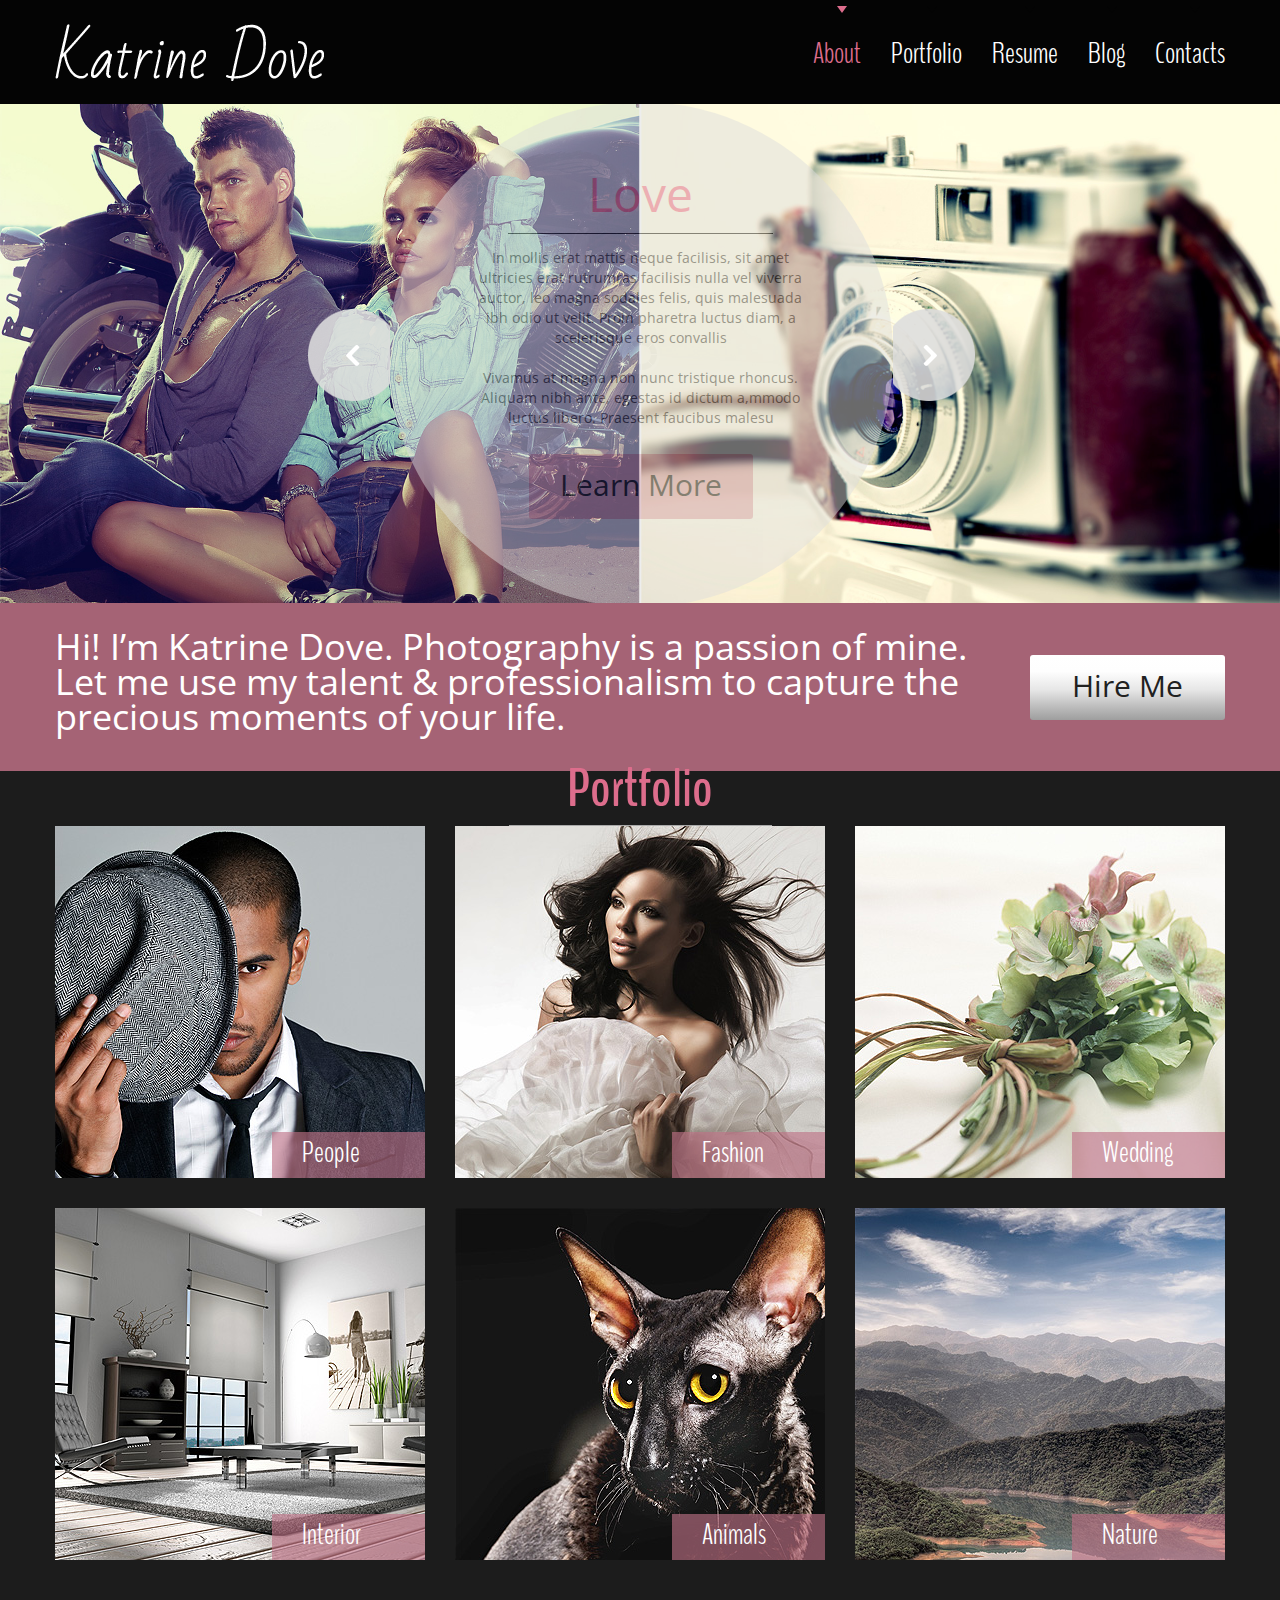
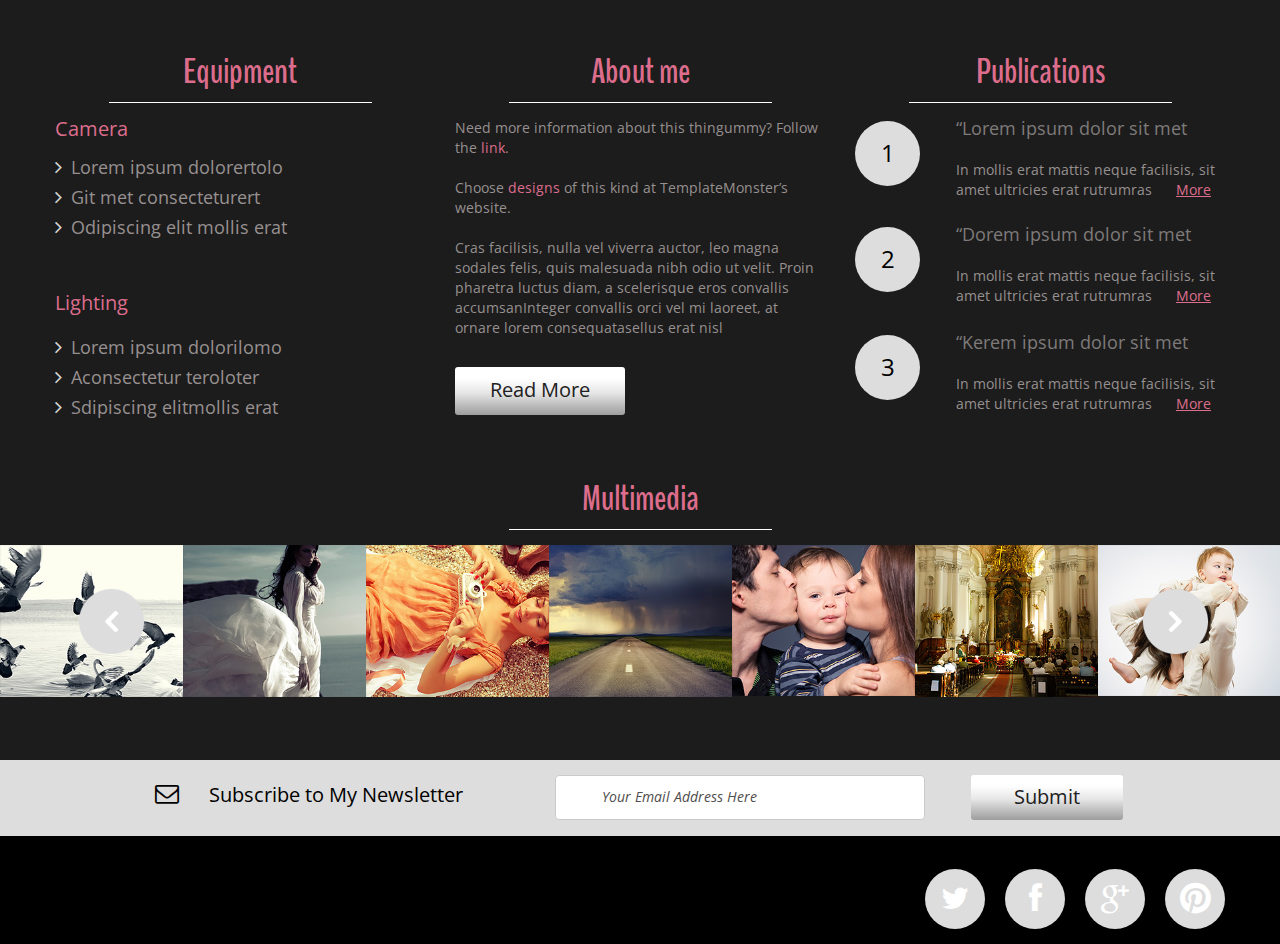
<file: interface/index.html>
<!DOCTYPE html>
<html lang="en">
	<head>
		<title>Home</title>
		<meta charset="utf-8">
		<meta name="format-detection" content="telephone=no">
		<link rel="icon" href="images/favicon.ico">
		<link rel="shortcut icon" href="images/favicon.ico">
		<link rel="stylesheet" href="css/stuck.css">
		<link rel="stylesheet" href="css/owl.carousel.css">
		<link rel="stylesheet" href="css/form.css">
		<link rel="stylesheet" href="css/touchTouch.css">
		<link rel="stylesheet" href="css/camera.css">
		<link rel="stylesheet" href="css/style.css">
		<script src="js/jquery.js"></script>
		<script src="js/jquery-migrate-1.1.1.js"></script>
		<script src="js/script.js"></script>
		<script src="js/superfish.js"></script>
		<script src="js/jquery.equalheights.js"></script>
		<script src="js/jquery.mobilemenu.js"></script>
		<script src="js/jquery.easing.1.3.js"></script>
		<script src="js/tmStickUp.js"></script>
		<script src="js/jquery.ui.totop.js"></script>
		<script src="js/touchTouch.jquery.js"></script>
		<script src="js/owl.carousel.js"></script>
		<script src="js/sForm.js"></script>
		<script src="js/camera.js"></script>
	
		<script src="js/jquery.mobile.customized.min.js"></script>
		<script>
		$(document).ready(function(){
			jQuery('#camera_wrap').camera({
				loader: false,
				pagination: false ,
				minHeight: '200',
				thumbnails: false,
				height: '39,0625%',
				caption: true,
				navigation: true,
				fx: 'mosaic'
			});
			var owl = $("#owl");
			owl.owlCarousel({
				items : 7, //10 items above 1000px browser width
				itemsDesktop : [995,5], //5 items between 1000px and 901px
				itemsDesktopSmall : [767, 3], // betweem 900px and 601px
				itemsTablet: [700, 3], //2 items between 600 and 0
				itemsMobile : [479, 2], // itemsMobile disabled - inherit from itemsTablet option
				navigation : true,
			});
			$().UItoTop({ easingType: 'easeOutQuart' });
			$('#stuck_container').tmStickUp({});
			$('.gallery a.gal_item').touchTouch();
		});
		</script>
		
	</head>
	<body class="" id="top">
<!--==============================header=================================-->
		<header>
			<div id="stuck_container">
				<div class="container">
					<div class="row">
						<div class="grid_12">
							<h1>
								<a href="index.html">
									<img src="images/logo.png" alt="Your Happy Family">
								</a>
							</h1>
							<div class="menu_block">
								<nav class="horizontal-nav full-width horizontalNav-notprocessed">
									<ul class="sf-menu">
										<li class="current"><a href="index.html">About</a></li>
										<li><a href="index-1.html">Portfolio</a></li>
										<li><a href="index-2.html">Resume</a></li>
										<li><a href="index-3.html">Blog</a></li>
										<li><a href="index-4.html">Contacts</a></li>
									</ul>
								</nav>
								<div class="clear"></div>
							</div>
						</div>
					</div>
				</div>
			</div>
		</header>
		<div class="main">
			<div class="slider_wrapper">
				<div id="camera_wrap" class="">
					<div data-src="images/slide.jpg">
						<div class="caption fadeIn">
							<div class="title">Love</div>
							<p>In mollis erat mattis neque facilisis, sit amet ultricies erat rutrumras  facilisis nulla vel viverra auctor, leo magna sodales felis, quis malesuada ibh odio ut velit. Proin pharetra luctus diam, a scelerisque eros convallis</p>
							<p>Vivamus at magna non nunc tristique rhoncus. Aliquam nibh ante, egestas id dictum a,mmodo luctus libero. Praesent faucibus malesu</p>
							<a href="#">Learn More</a>
						</div>
					</div>
					<div data-src="images/slide1.jpg">
						<div class="caption fadeIn">
							<div class="title">Nude Art</div>
							<p>In mollis erat mattis neque facilisis, sit amet ultricies erat rutrumras  facilisis nulla vel viverra auctor, leo magna sodales felis, quis malesuada ibh odio ut velit. Proin pharetra luctus diam, a scelerisque eros convallis</p>
							<p>Vivamus at magna non nunc tristique rhoncus. Aliquam nibh ante, egestas id dictum a,mmodo luctus libero. Praesent faucibus malesu</p>
							<a href="#">Learn More</a>
						</div>
					</div>
					<div data-src="images/slide2.jpg">
						<div class="caption fadeIn">
							<div class="title">In Motion</div>
							<p>In mollis erat mattis neque facilisis, sit amet ultricies erat rutrumras  facilisis nulla vel viverra auctor, leo magna sodales felis, quis malesuada ibh odio ut velit. Proin pharetra luctus diam, a scelerisque eros convallis</p>
							<p>Vivamus at magna non nunc tristique rhoncus. Aliquam nibh ante, egestas id dictum a,mmodo luctus libero. Praesent faucibus malesu</p>
							<a href="#">Learn More</a>
						</div>
					</div>
				</div>
			</div>
<!--=====================Content======================-->
			<div class="block1">
				<div class="container">
					<div class="row">
						<div class="grid_12">
							<div class="rel">
								<p>
								Hi! I’m Katrine Dove. Photography is a passion of mine. Let me use my talent & professionalism to capture the precious moments of your life.
								</p>
								<a href="#" class="btn bt__1">Hire Me</a>
							</div>
						</div>
					</div>
				</div>
			</div>
			<section class="content">
				<div class="container"><div class="ic">More Website Templates @ TemplateMonster.com - May 05, 2014!</div>
					<div class="row">
						<div class="grid_12">
							<h2>Portfolio</h2>
							<div class="gallery">
								<div class="row">
									<div class="grid_4">
										<a href="images/big1.jpg" class="gal_item">
											<img src="images/page1_img1.jpg" alt="">
											<div class="gal_caption">People</div>
											<span class="gal_magnify"></span>
										</a>
									</div>
									<div class="grid_4">
										<a href="images/big2.jpg" class="gal_item">
											<img src="images/page1_img2.jpg" alt="">
											<div class="gal_caption">Fashion</div>
											<span class="gal_magnify"></span>
										</a>
									</div>
									<div class="grid_4">
										<a href="images/big3.jpg" class="gal_item">
											<img src="images/page1_img3.jpg" alt="">
											<div class="gal_caption">Wedding</div>
											<span class="gal_magnify"></span>
										</a>
									</div>
									<div class="grid_4">
										<a href="images/big4.jpg" class="gal_item">
											<img src="images/page1_img4.jpg" alt="">
											<div class="gal_caption">Interior</div>
											<span class="gal_magnify"></span>
										</a>
									</div>
									<div class="grid_4">
										<a href="images/big5.jpg" class="gal_item">
											<img src="images/page1_img5.jpg" alt="">
											<div class="gal_caption">Animals</div>
											<span class="gal_magnify"></span>
										</a>
									</div>
									<div class="grid_4">
										<a href="images/big6.jpg" class="gal_item">
											<img src="images/page1_img6.jpg" alt="">
											<div class="gal_caption">Nature</div>
											<span class="gal_magnify"></span>
										</a>
									</div>
								</div>
							</div>
						</div>
						<div class="clear"></div>
						<div class="grid_4">
							<h3 class="mb__0">Equipment</h3>
							<div class="block2">
								<div class="block2_title color1">Camera</div>
									<ul class="list">
									<li><a href="#">Lorem ipsum dolorertolo </a></li>
									<li><a href="#">Git met consecteturert </a></li>
									<li><a href="#">Odipiscing elit mollis erat</a></li>
								</ul>
							</div>
							<div class="block2">
								<div class="block2_title color1">Lighting</div>
								<ul class="list">
									<li><a href="#">Lorem ipsum dolorilomo </a></li>
									<li><a href="#">Aconsectetur teroloter </a></li>
									<li><a href="#">Sdipiscing elitmollis erat </a></li>
								</ul>
							</div>
						</div>
						<div class="grid_4">
							<h3>About me</h3>
							<p>Need more information about this thingummy? Follow the <span class="color1"><a href="http://blog.templatemonster.com/free-website-templates/" rel="nofollow">link</a></span>.</p>
							<p>Choose <span class="color1"><a href="http://www.templatemonster.com/properties/topic/design-photography/" rel="nofollow">designs</a></span> of this kind at TemplateMonster’s website.</p>
							Cras facilisis, nulla vel viverra auctor, leo magna sodales felis, quis malesuada nibh odio ut velit. Proin pharetra luctus diam, a scelerisque eros convallis accumsanInteger convallis orci vel mi laoreet, at ornare lorem consequatasellus erat nisl<br>
							<a href="#" class="btn bt__2">Read More</a>
						</div>
						<div class="grid_4">
							<h3>Publications</h3>
							<ul class="list1">
								<li>
									<div class="list_count">1</div>
									<div class="extra_wrapper">
										<div class="list1_title color2"><a href="#">“Lorem ipsum dolor sit met </a></div>In mollis erat mattis neque facilisis, sit amet ultricies erat rutrumras
										<a href="#" class="color1 td_und">More</a>
									</div>
								</li>
								<li>
									<div class="list_count">2</div>
									<div class="extra_wrapper">
										<div class="list1_title color2"><a href="#">“Dorem ipsum dolor sit met </a></div>In mollis erat mattis neque facilisis, sit amet ultricies erat rutrumras
										<a href="#" class="color1 td_und">More</a>
									</div>
								</li>
								<li>
									<div class="list_count">3</div>
									<div class="extra_wrapper">
										<div class="list1_title color2"><a href="#">“Kerem ipsum dolor sit met </a></div>In mollis erat mattis neque facilisis, sit amet ultricies erat rutrumras
										<a href="#" class="color1 td_und">More</a>
									</div>
								</li>
							</ul>
						</div>
						<div class="clear"></div>
						<div class="grid_12">
							<h3 class="head1">Multimedia</h3>
						</div>
						<div class="clear"></div>
					</div>
				</div>
				<div id="owl">
					<div class="item"><img src="images/car_img1.jpg" alt=""></div>
					<div class="item"><img src="images/car_img2.jpg" alt=""></div>
					<div class="item"><img src="images/car_img3.jpg" alt=""></div>
					<div class="item"><img src="images/car_img4.jpg" alt=""></div>
					<div class="item"><img src="images/car_img5.jpg" alt=""></div>
					<div class="item"><img src="images/car_img6.jpg" alt=""></div>
					<div class="item"><img src="images/car_img7.jpg" alt=""></div>
					<div class="item"><img src="images/car_img1.jpg" alt=""></div>
					<div class="item"><img src="images/car_img2.jpg" alt=""></div>
					<div class="item"><img src="images/car_img3.jpg" alt=""></div>
					<div class="item"><img src="images/car_img4.jpg" alt=""></div>
					<div class="item"><img src="images/car_img5.jpg" alt=""></div>
					<div class="item"><img src="images/car_img6.jpg" alt=""></div>
					<div class="item"><img src="images/car_img7.jpg" alt=""></div>
				</div>
			</section>
<!--==============================Bot_block=================================-->
			<section class="bottom_block">
				<div class="container">
					<div class="row">
						<div class="grid_5">
							<div class="bot_title">
								<span class="fa fa-envelope-o"></span>Subscribe to My Newsletter
							</div>
						</div>
						<div class="grid_7">
							<form id="newsletter">
								<div class="row">
									<div class="grid_4">
										<div class="rel">
											<div class="success">Your subscrsibe request has been sent!</div>
											<label class="email">
												<input type="email" value="Your Email Address Here" >
												<span class="error">*This is not a valid email address.</span>
												<span class="clear"></span>
											</label>
										</div>
									</div>
									<div class="grid_3">
										<a href="#" class="btn bt__2" data-type="submit">Submit</a>
									</div>
								</div>
							</form>
						</div>
					</div>
				</div>
			</section>
		</div>
<!--==============================footer=================================-->
		<footer>
			<div class="container">
				<div class="row">
					<div class="grid_12">
						<div class="footer_socials">
							<a href="#" class="fa fa-twitter"></a>
							<a href="#" class="fa fa-facebook"></a>
							<a href="#" class="fa fa-google-plus"></a>
							<a href="#" class="fa fa-pinterest"></a>
						</div>
					
					</div>
				</div>
			</div>
		</footer>
	</body>
</html>
</file>
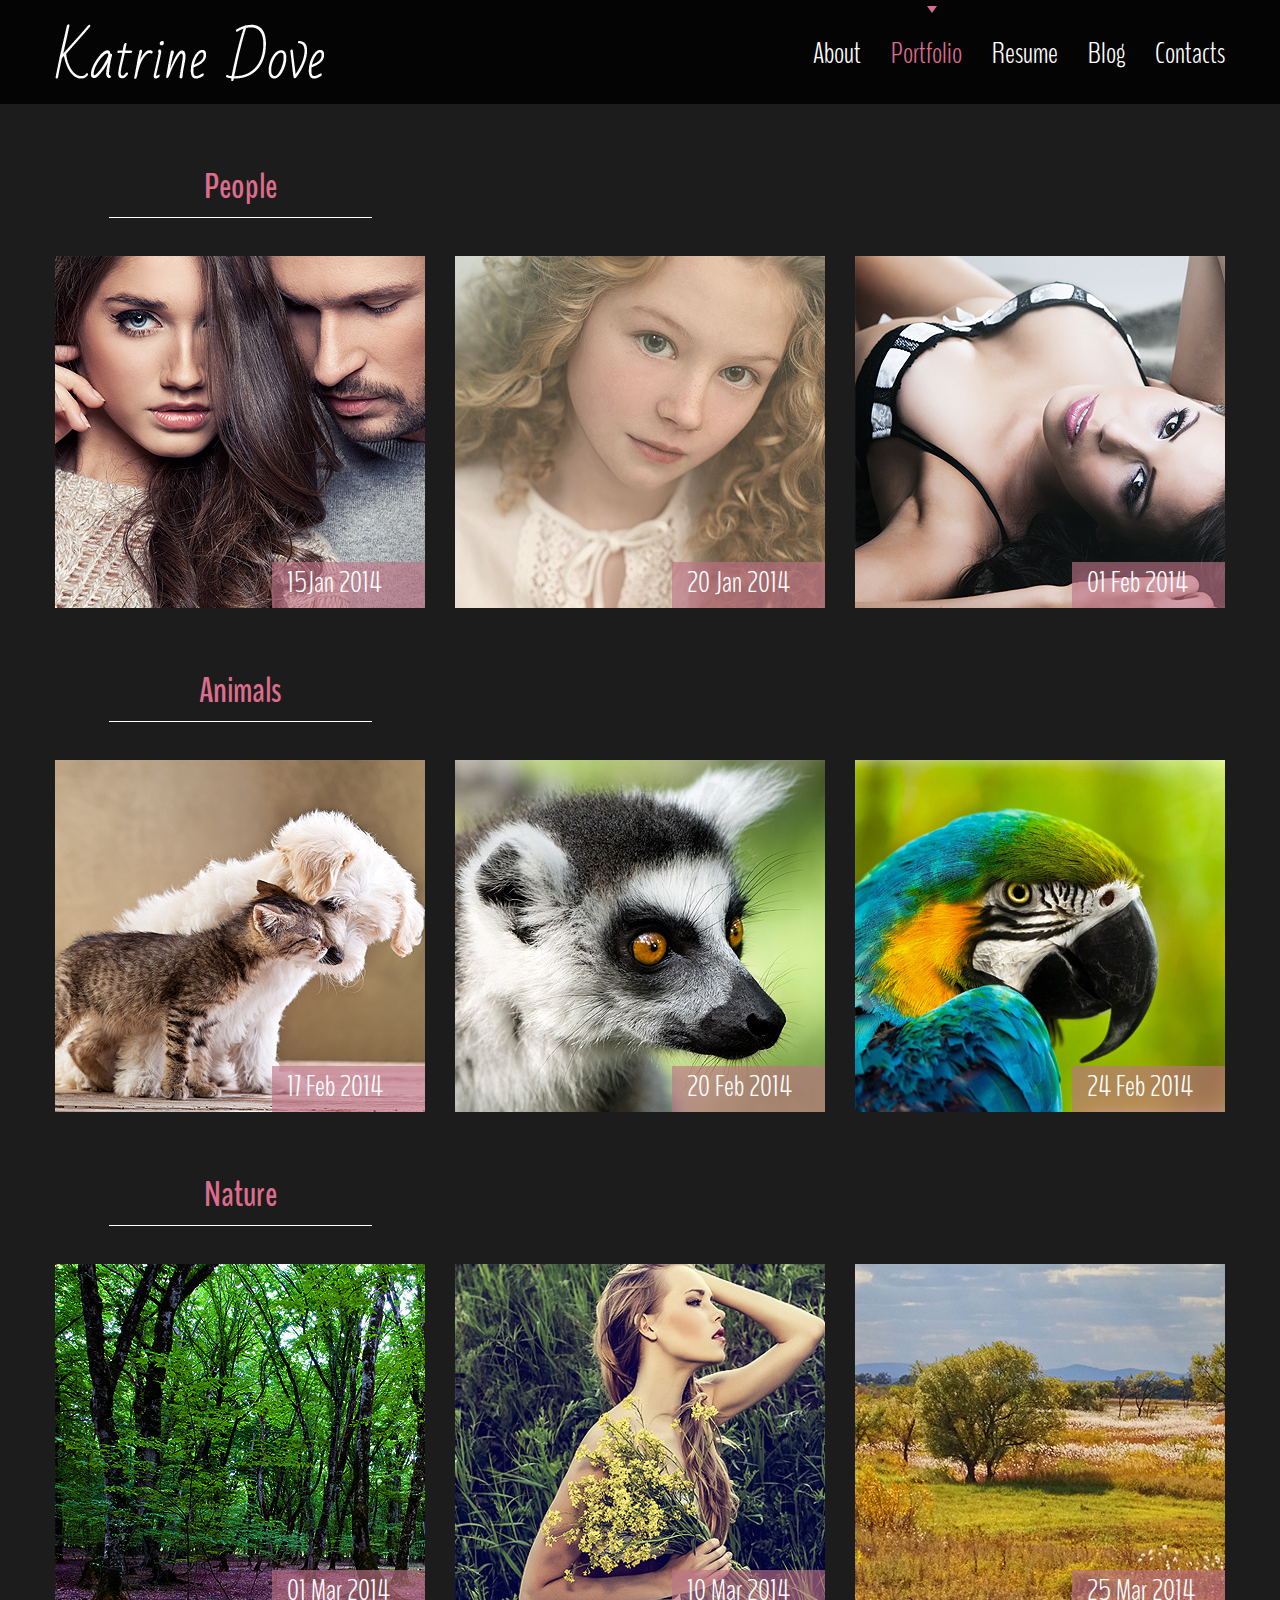
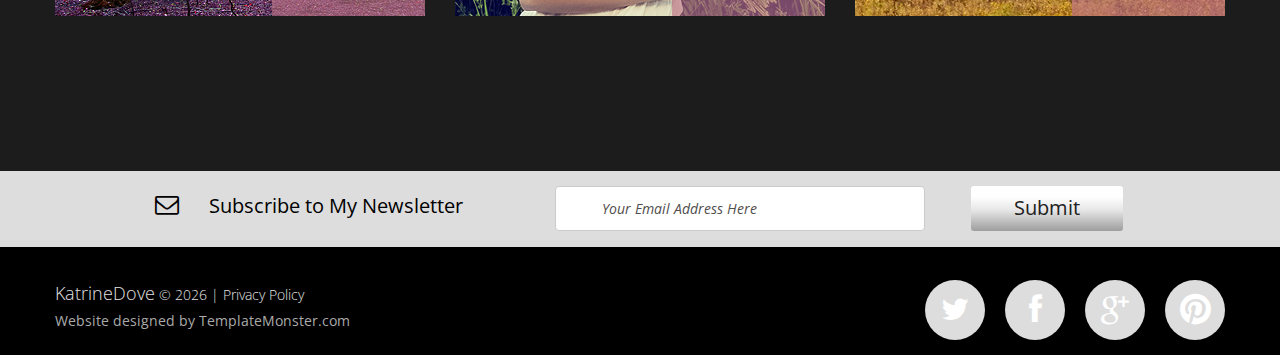
<file: interface/index-1.html>
<!DOCTYPE html>
<html lang="en">
	<head>
		<title>Portfolio</title>
		<meta charset="utf-8">
		<meta name="format-detection" content="telephone=no">
		<link rel="icon" href="images/favicon.ico">
		<link rel="shortcut icon" href="images/favicon.ico">
		<link rel="stylesheet" href="css/stuck.css">
		<link rel="stylesheet" href="css/form.css">
		<link rel="stylesheet" href="css/touchTouch.css">
		<link rel="stylesheet" href="css/style.css">
		<script src="js/jquery.js"></script>
		<script src="js/jquery-migrate-1.1.1.js"></script>
		<script src="js/script.js"></script>
		<script src="js/superfish.js"></script>
		<script src="js/jquery.equalheights.js"></script>
		<script src="js/jquery.mobilemenu.js"></script>
		<script src="js/jquery.easing.1.3.js"></script>
		<script src="js/tmStickUp.js"></script>
		<script src="js/jquery.ui.totop.js"></script>
		<script src="js/touchTouch.jquery.js"></script>
		<script src="js/sForm.js"></script>
		<script>
		$(document).ready(function(){
			$().UItoTop({ easingType: 'easeOutQuart' });
			$('#stuck_container').tmStickUp({});
			$('.gallery a.gal_item').touchTouch();
		});
		</script>
		<!--[if lt IE 8]>
		<div style=' clear: both; text-align:center; position: relative;'>
			<a href="http://windows.microsoft.com/en-US/internet-explorer/products/ie/home?ocid=ie6_countdown_bannercode">
				<img src="http://storage.ie6countdown.com/assets/100/images/banners/warning_bar_0000_us.jpg" border="0" height="42" width="820" alt="You are using an outdated browser. For a faster, safer browsing experience, upgrade for free today." />
			</a>
		</div>
		<![endif]-->
		<!--[if lt IE 9]>
			<script src="js/html5shiv.js"></script>
			<link rel="stylesheet" media="screen" href="css/ie.css">
		<![endif]-->
	</head>
	<body class="" id="top">
<!--==============================header=================================-->
		<header>
			<div id="stuck_container">
				<div class="container">
					<div class="row">
						<div class="grid_12">
							<h1>
								<a href="index.html">
									<img src="images/logo.png" alt="Your Happy Family">
								</a>
							</h1>
							<div class="menu_block ">
								<nav class="horizontal-nav full-width horizontalNav-notprocessed">
									<ul class="sf-menu">
										<li><a href="index.html">About</a></li>
										<li class="current"><a href="index-1.html">Portfolio</a></li>
										<li><a href="index-2.html">Resume</a></li>
										<li><a href="index-3.html">Blog</a></li>
										<li><a href="index-4.html">Contacts</a></li>
									</ul>
								</nav>
								<div class="clear"></div>
							</div>
						</div>
					</div>
				</div>
			</div>
		</header>
		<div class="main">
<!--=====================Content======================-->
			<section class="content cont_pad1">
				<div class="container"><div class="ic">More Website Templates @ TemplateMonster.com - May 05, 2014!</div>
					<div class="gallery gall__1">
						<div class="row">
							<div class="grid_4">
								<h3>People</h3>
							</div>
							<div class="clear"></div>
							<div class="grid_4">
								<a href="images/full1.jpg" class="gal_item">
									<img src="images/page2_img1.jpg" alt="">
									<div class="gal_caption">
										<time datetime="2014-01-01">15Jan 2014</time>
									</div>
									<span class="gal_magnify"></span>
								</a>
							</div>
							<div class="grid_4">
								<a href="images/full2.jpg" class="gal_item">
									<img src="images/page2_img2.jpg" alt="">
									<div class="gal_caption">
										<time datetime="2014-01-01">20 Jan 2014</time>
									</div>
									<span class="gal_magnify"></span>
								</a>
							</div>
							<div class="grid_4">
								<a href="images/full3.jpg" class="gal_item">
									<img src="images/page2_img3.jpg" alt="">
									<div class="gal_caption">
										<time datetime="2014-01-01">01 Feb 2014</time>
									</div>
									<span class="gal_magnify"></span>
								</a>
							</div>
							<div class="grid_4">
								<h3>Animals</h3>
							</div>
							<div class="clear"></div>
							<div class="grid_4">
								<a href="images/full4.jpg" class="gal_item">
								<img src="images/page2_img4.jpg" alt="">
								<div class="gal_caption">
									<time datetime="2014-01-01">17 Feb 2014</time>
								</div>
								<span class="gal_magnify"></span>
								</a>
							</div>
							<div class="grid_4">
								<a href="images/full5.jpg" class="gal_item">
									<img src="images/page2_img5.jpg" alt="">
									<div class="gal_caption">
										<time datetime="2014-01-01">20 Feb 2014</time>
									</div>
									<span class="gal_magnify"></span>
								</a>
							</div>
							<div class="grid_4">
								<a href="images/full6.jpg" class="gal_item">
									<img src="images/page2_img6.jpg" alt="">
									<div class="gal_caption">
										<time datetime="2014-01-01">24 Feb 2014</time>
									</div>
									<span class="gal_magnify"></span>
								</a>
							</div>
							<div class="grid_4">
								<h3>Nature</h3>
							</div>
							<div class="clear"></div>
							<div class="grid_4">
								<a href="images/full7.jpg" class="gal_item">
									<img src="images/page2_img7.jpg" alt="">
									<div class="gal_caption">
										<time datetime="2014-01-01">01 Mar 2014</time>
									</div>
									<span class="gal_magnify"></span>
								</a>
							</div>
							<div class="grid_4">
								<a href="images/full8.jpg" class="gal_item">
									<img src="images/page2_img8.jpg" alt="">
									<div class="gal_caption">
										<time datetime="2014-01-01">10 Mar 2014</time>
									</div>
									<span class="gal_magnify"></span>
								</a>
							</div>
							<div class="grid_4">
								<a href="images/full9.jpg" class="gal_item">
									<img src="images/page2_img9.jpg" alt="">
									<div class="gal_caption">
										<time datetime="2014-01-01">25 Mar 2014</time>
									</div>
									<span class="gal_magnify"></span>
								</a>
							</div>
						</div>
					</div>
				</div>
			</section>
<!--==============================Bot_block=================================-->
			<section class="bottom_block">
				<div class="container">
					<div class="row">
						<div class="grid_5">
							<div class="bot_title">
								<span class="fa fa-envelope-o"></span>Subscribe to My Newsletter
							</div>
						</div>
						<div class="grid_7">
							<form id="newsletter">
								<div class="row">
									<div class="grid_4">
										<div class="rel">
											<div class="success">Your subscrsibe request has been sent!</div>
											<label class="email">
												<input type="email" value="Your Email Address Here" >
												<span class="error">*This is not a valid email address.</span>
												<span class="clear"></span>
											</label>
										</div>
									</div>
									<div class="grid_3">
										<a href="#" class="btn bt__2" data-type="submit">Submit</a>
									</div>
								</div>
							</form>
						</div>
					</div>
				</div>
			</section>
		</div>
<!--==============================footer=================================-->
		<footer>
			<div class="container">
				<div class="row">
					<div class="grid_12">
						<div class="footer_socials">
							<a href="#" class="fa fa-twitter"></a>
							<a href="#" class="fa fa-facebook"></a>
							<a href="#" class="fa fa-google-plus"></a>
							<a href="#" class="fa fa-pinterest"></a>
						</div>
						<div class="copy">
							<span class="brand">KatrineDove</span> &copy; <span id="copyright-year"></span> | <a href="#">Privacy Policy</a>
							<div class="sub_copy">
								Website designed by <a href="http://www.templatemonster.com/" rel="nofollow">TemplateMonster.com</a>
							</div>
						</div>
					</div>
				</div>
			</div>
		</footer>
	</body>
</html>
</file>
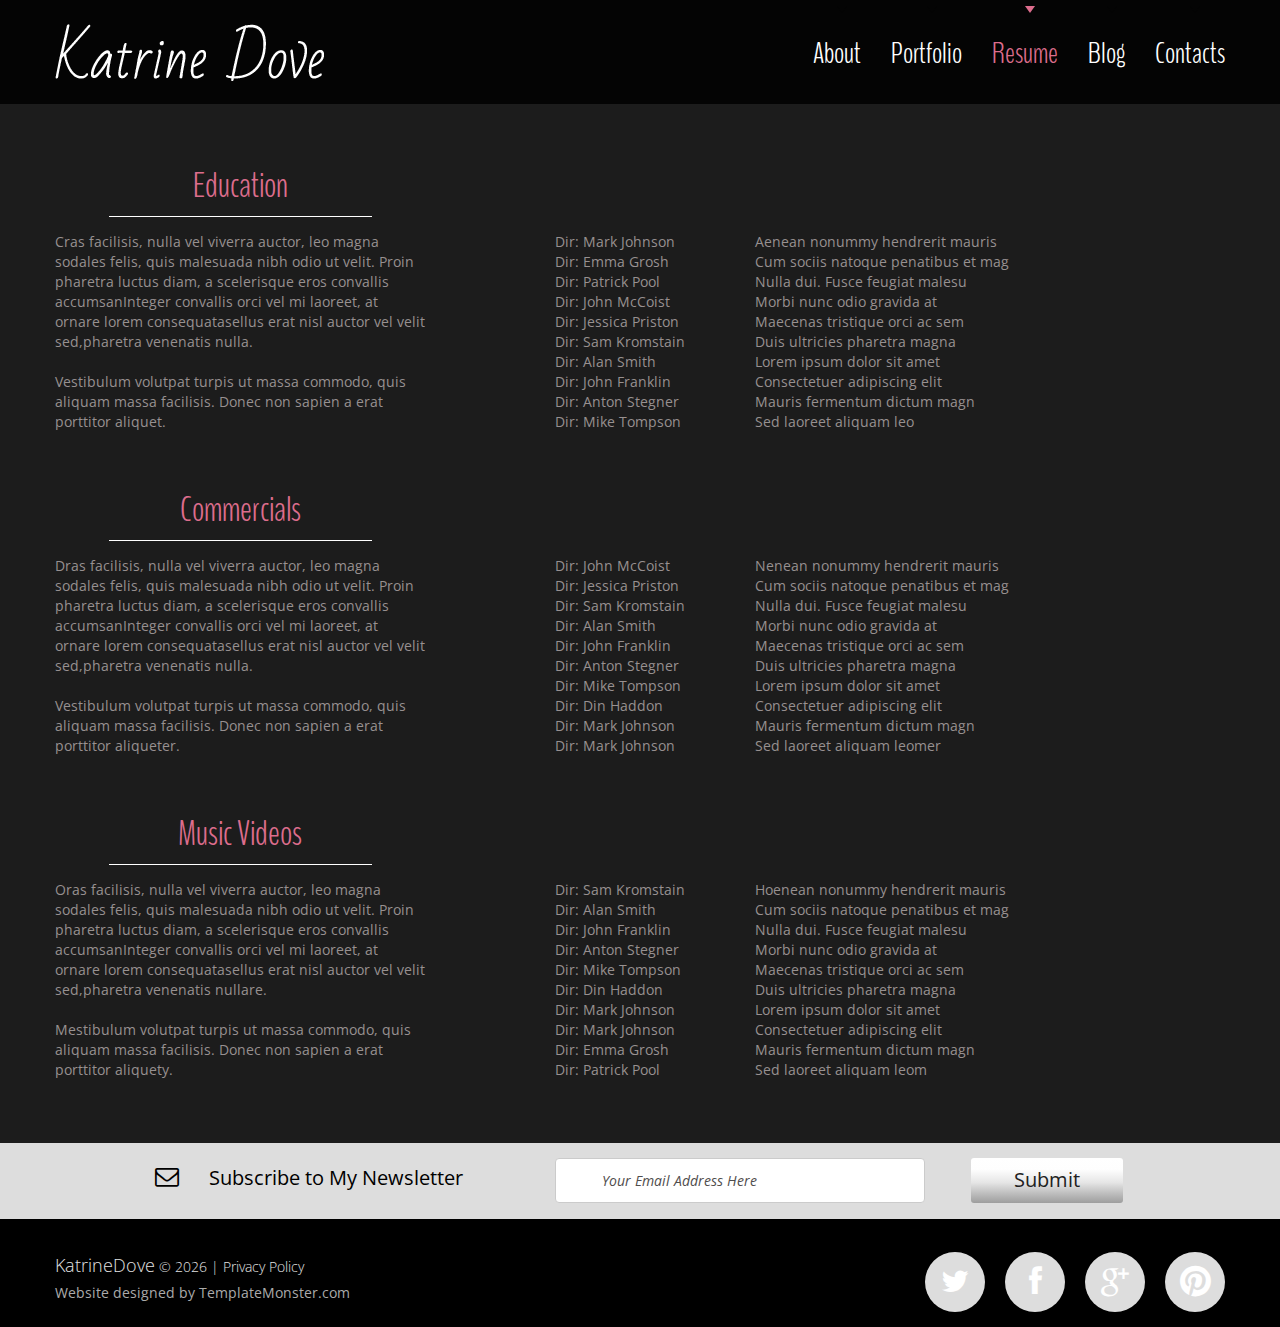
<file: interface/index-2.html>
<!DOCTYPE html>
<html lang="en">
	<head>
		<title>Resume</title>
		<meta charset="utf-8">
		<meta name="format-detection" content="telephone=no">
		<link rel="icon" href="images/favicon.ico">
		<link rel="shortcut icon" href="images/favicon.ico">
		<link rel="stylesheet" href="css/stuck.css">
		<link rel="stylesheet" href="css/form.css">
		<link rel="stylesheet" href="css/style.css">
		<script src="js/jquery.js"></script>
		<script src="js/jquery-migrate-1.1.1.js"></script>
		<script src="js/script.js"></script>
		<script src="js/superfish.js"></script>
		<script src="js/jquery.equalheights.js"></script>
		<script src="js/jquery.mobilemenu.js"></script>
		<script src="js/jquery.easing.1.3.js"></script>
		<script src="js/tmStickUp.js"></script>
		<script src="js/jquery.ui.totop.js"></script>
		<script src="js/sForm.js"></script>
		<script>
			$(document).ready(function(){
			$().UItoTop({ easingType: 'easeOutQuart' });
			$('#stuck_container').tmStickUp({});
		});
		</script>
		<!--[if lt IE 8]>
		<div style=' clear: both; text-align:center; position: relative;'>
			<a href="http://windows.microsoft.com/en-US/internet-explorer/products/ie/home?ocid=ie6_countdown_bannercode">
				<img src="http://storage.ie6countdown.com/assets/100/images/banners/warning_bar_0000_us.jpg" border="0" height="42" width="820" alt="You are using an outdated browser. For a faster, safer browsing experience, upgrade for free today." />
			</a>
		</div>
		<![endif]-->
		<!--[if lt IE 9]>
			<script src="js/html5shiv.js"></script>
			<link rel="stylesheet" media="screen" href="css/ie.css">
		<![endif]-->
	</head>
	<body class="" id="top">
<!--==============================header=================================-->
		<header>
			<div id="stuck_container">
				<div class="container">
					<div class="row">
						<div class="grid_12">
							<h1>
								<a href="index.html">
									<img src="images/logo.png" alt="Your Happy Family">
								</a>
							</h1>
							<div class="menu_block ">
								<nav class="horizontal-nav full-width horizontalNav-notprocessed">
									<ul class="sf-menu">
										<li><a href="index.html">About</a></li>
										<li><a href="index-1.html">Portfolio</a></li>
										<li class="current"><a href="index-2.html">Resume</a></li>
										<li><a href="index-3.html">Blog</a></li>
										<li><a href="index-4.html">Contacts</a></li>
									</ul>
								</nav>
								<div class="clear"></div>
							</div>
						</div>
					</div>
				</div>
			</div>
		</header>
		<div class="main">
<!--=====================Content======================-->
			<section class="content cont__1">
				<div class="container"><div class="ic">More Website Templates @ TemplateMonster.com - May 05, 2014!</div>
					<div class="row">
						<div class="grid_4">
							<h3>Education</h3>
						</div>
						<div class="clear"></div>
						<div class="grid_4">
							<p>Cras facilisis, nulla vel viverra auctor, leo magna sodales felis, quis malesuada nibh odio ut velit. Proin pharetra luctus diam, a scelerisque eros convallis accumsanInteger convallis orci vel mi laoreet, at ornare lorem consequatasellus erat nisl auctor vel velit sed,pharetra venenatis nulla. </p>
							Vestibulum volutpat turpis ut massa commodo, quis aliquam massa facilisis. Donec non sapien a erat porttitor aliquet.
						</div>
						<div class="grid_5 preffix_1">
							<ul class="list2">
								<li>
									<div class="row">
										<div class="grid_2"><a href="#">Dir: Mark Johnson</a></div>
										<div class="grid_3">Aenean nonummy hendrerit mauris</div>
									</div>
								</li>
								<li>
									<div class="row">
										<div class="grid_2"><a href="#">Dir: Emma Grosh</a></div>
										<div class="grid_3">Cum sociis natoque penatibus et mag</div>
									</div>
								</li>
								<li>
									<div class="row">
										<div class="grid_2"><a href="#">Dir: Patrick Pool</a></div>
										<div class="grid_3">Nulla dui. Fusce feugiat malesu</div>
									</div>
								</li>
								<li>
									<div class="row">
										<div class="grid_2"><a href="#">Dir: John McCoist </a></div>
										<div class="grid_3">Morbi nunc odio gravida at</div>
									</div>
								</li>
								<li>
									<div class="row">
										<div class="grid_2"><a href="#">Dir: Jessica Priston</a></div>
										<div class="grid_3">Maecenas tristique orci ac sem</div>
									</div>
								</li>
								<li>
									<div class="row">
										<div class="grid_2"><a href="#">Dir: Sam Kromstain</a></div>
										<div class="grid_3">Duis ultricies pharetra magna</div>
									</div>
								</li>
								<li>
									<div class="row">
										<div class="grid_2"><a href="#">Dir: Alan Smith</a></div>
										<div class="grid_3">Lorem ipsum dolor sit amet</div>
									</div>
								</li>
								<li>
									<div class="row">
										<div class="grid_2"><a href="#">Dir: John Franklin</a></div>
										<div class="grid_3">Consectetuer adipiscing elit</div>
									</div>
								</li>
								<li>
									<div class="row">
										<div class="grid_2"><a href="#">Dir: Anton Stegner</a></div>
										<div class="grid_3">Mauris fermentum dictum magn</div>
									</div>
								</li>
								<li>
									<div class="row">
										<div class="grid_2"><a href="#">Dir: Mike Tompson</a></div>
										<div class="grid_3">Sed laoreet aliquam leo</div>
									</div>
								</li>
							</ul>
						</div>
						<div class="clear"></div>
						<div class="grid_4">
							<h3 class="head1">Commercials</h3>
						</div>
						<div class="clear"></div>
						<div class="grid_4">
							<p>Dras facilisis, nulla vel viverra auctor, leo magna sodales felis, quis malesuada nibh odio ut velit. Proin pharetra luctus diam, a scelerisque eros convallis accumsanInteger convallis orci vel mi laoreet, at ornare lorem consequatasellus erat nisl auctor vel velit sed,pharetra venenatis nulla. </p>
							Vestibulum volutpat turpis ut massa commodo, quis aliquam massa facilisis. Donec non sapien a erat porttitor aliqueter.
						</div>
						<div class="grid_5 preffix_1">
							<ul class="list2">
								<li>
									<div class="row">
										<div class="grid_2"><a href="#">Dir: John McCoist </a></div>
										<div class="grid_3">Nenean nonummy hendrerit mauris</div>
									</div>
								</li>
								<li>
									<div class="row">
										<div class="grid_2"><a href="#">Dir: Jessica Priston</a></div>
										<div class="grid_3">Cum sociis natoque penatibus et mag</div>
									</div>
								</li>
								<li>
									<div class="row">
										<div class="grid_2"><a href="#">Dir: Sam Kromstain</a></div>
										<div class="grid_3">Nulla dui. Fusce feugiat malesu</div>
									</div>
								</li>
								<li>
									<div class="row">
										<div class="grid_2"><a href="#">Dir: Alan Smith</a></div>
										<div class="grid_3">Morbi nunc odio gravida at</div>
									</div>
								</li>
								<li>
									<div class="row">
										<div class="grid_2"><a href="#">Dir: John Franklin</a></div>
										<div class="grid_3">Maecenas tristique orci ac sem</div>
									</div>
								</li>
								<li>
									<div class="row">
										<div class="grid_2"><a href="#">Dir: Anton Stegner</a></div>
										<div class="grid_3">Duis ultricies pharetra magna</div>
									</div>
								</li>
								<li>
									<div class="row">
										<div class="grid_2"><a href="#">Dir: Mike Tompson</a></div>
										<div class="grid_3">Lorem ipsum dolor sit amet</div>
									</div>
								</li>
								<li>
									<div class="row">
										<div class="grid_2"><a href="#">Dir: Din Haddon</a></div>
										<div class="grid_3">Consectetuer adipiscing elit</div>
									</div>
								</li>
								<li>
									<div class="row">
										<div class="grid_2"><a href="#">Dir: Mark Johnson</a></div>
										<div class="grid_3">Mauris fermentum dictum magn</div>
									</div>
								</li>
								<li>
									<div class="row">
										<div class="grid_2"><a href="#">Dir: Mark Johnson</a></div>
										<div class="grid_3">Sed laoreet aliquam leomer</div>
									</div>
								</li>
							</ul>
						</div>
						<div class="clear"></div>
						<div class="grid_4">
							<h3 class="head1">Music Videos</h3>
						</div>
						<div class="clear"></div>
						<div class="grid_4">
							<p>Oras facilisis, nulla vel viverra auctor, leo magna sodales felis, quis malesuada nibh odio ut velit. Proin pharetra luctus diam, a scelerisque eros convallis accumsanInteger convallis orci vel mi laoreet, at ornare lorem consequatasellus erat nisl auctor vel velit sed,pharetra venenatis nullare. </p>
							Mestibulum volutpat turpis ut massa commodo, quis aliquam massa facilisis. Donec non sapien a erat porttitor aliquety.
						</div>
						<div class="grid_5 preffix_1">
							<ul class="list2">
								<li>
									<div class="row">
										<div class="grid_2"><a href="#">Dir: Sam Kromstain</a></div>
										<div class="grid_3">Hoenean nonummy hendrerit mauris</div>
									</div>
								</li>
								<li>
									<div class="row">
										<div class="grid_2"><a href="#">Dir: Alan Smith</a></div>
										<div class="grid_3">Cum sociis natoque penatibus et mag</div>
									</div>
								</li>
								<li>
									<div class="row">
										<div class="grid_2"><a href="#">Dir: John Franklin</a></div>
										<div class="grid_3">Nulla dui. Fusce feugiat malesu</div>
									</div>
								</li>
								<li>
									<div class="row">
										<div class="grid_2"><a href="#">Dir: Anton Stegner</a></div>
										<div class="grid_3">Morbi nunc odio gravida at</div>
									</div>
								</li>
								<li>
									<div class="row">
										<div class="grid_2"><a href="#">Dir: Mike Tompson</a></div>
										<div class="grid_3">Maecenas tristique orci ac sem</div>
									</div>
								</li>
								<li>
									<div class="row">
										<div class="grid_2"><a href="#">Dir: Din Haddon</a></div>
										<div class="grid_3">Duis ultricies pharetra magna</div>
									</div>
								</li>
								<li>
									<div class="row">
										<div class="grid_2"><a href="#">Dir: Mark Johnson</a></div>
										<div class="grid_3">Lorem ipsum dolor sit amet</div>
									</div>
								</li>
								<li>
									<div class="row">
										<div class="grid_2"><a href="#">Dir: Mark Johnson</a></div>
										<div class="grid_3">Consectetuer adipiscing elit</div>
									</div>
								</li>
								<li>
									<div class="row">
										<div class="grid_2"><a href="#">Dir: Emma Grosh</a></div>
										<div class="grid_3">Mauris fermentum dictum magn</div>
									</div>
								</li>
								<li>
									<div class="row">
										<div class="grid_2"><a href="#">Dir: Patrick Pool</a></div>
										<div class="grid_3">Sed laoreet aliquam leom</div>
									</div>
								</li>
							</ul>
						</div>
					</div>
				</div>
			</section>
<!--==============================Bot_block=================================-->
			<section class="bottom_block">
				<div class="container">
					<div class="row">
						<div class="grid_5">
							<div class="bot_title">
								<span class="fa fa-envelope-o"></span>Subscribe to My Newsletter
							</div>
						</div>
						<div class="grid_7">
							<form id="newsletter">
								<div class="row">
									<div class="grid_4">
										<div class="rel">
											<div class="success">Your subscrsibe request has been sent!</div>
											<label class="email">
												<input type="email" value="Your Email Address Here" >
												<span class="error">*This is not a valid email address.</span>
												<span class="clear"></span>
											</label>
										</div>
									</div>
									<div class="grid_3">
										<a href="#" class="btn bt__2" data-type="submit">Submit</a>
									</div>
								</div>
							</form>
						</div>
					</div>
				</div>
			</section>
		</div>
<!--==============================footer=================================-->
		<footer>
			<div class="container">
				<div class="row">
					<div class="grid_12">
						<div class="footer_socials">
							<a href="#" class="fa fa-twitter"></a>
							<a href="#" class="fa fa-facebook"></a>
							<a href="#" class="fa fa-google-plus"></a>
							<a href="#" class="fa fa-pinterest"></a>
						</div>
						<div class="copy">
							<span class="brand">KatrineDove</span> &copy; <span id="copyright-year"></span> | <a href="#">Privacy Policy</a>
							<div class="sub_copy">
								Website designed by <a href="http://www.templatemonster.com/" rel="nofollow">TemplateMonster.com</a>
							</div>
						</div>
					</div>
				</div>
			</div>
		</footer>
	</body>
</html>
</file>
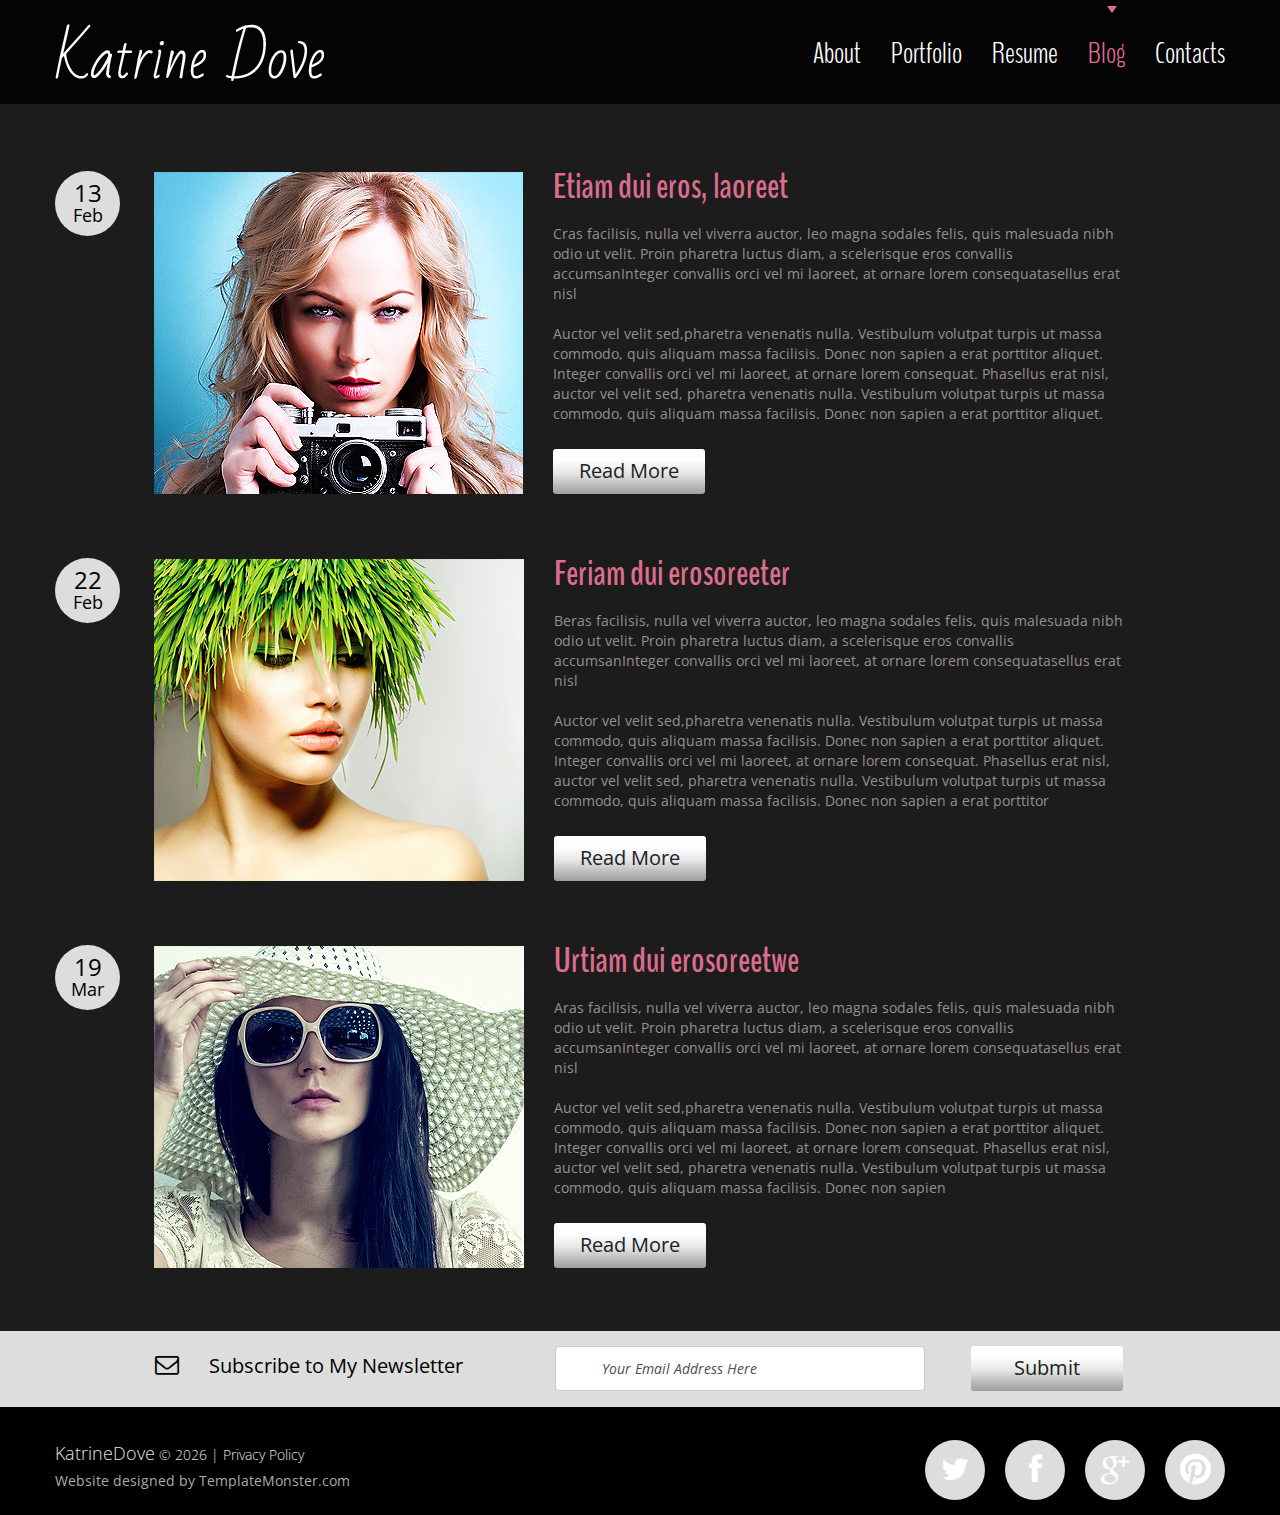
<file: interface/index-3.html>
<!DOCTYPE html>
<html lang="en">
	<head>
		<title>Blog</title>
		<meta charset="utf-8">
		<meta name="format-detection" content="telephone=no">
		<link rel="icon" href="images/favicon.ico">
		<link rel="shortcut icon" href="images/favicon.ico">
		<link rel="stylesheet" href="css/stuck.css">
		<link rel="stylesheet" href="css/form.css">
		<link rel="stylesheet" href="css/style.css">
		<script src="js/jquery.js"></script>
		<script src="js/jquery-migrate-1.1.1.js"></script>
		<script src="js/script.js"></script>
		<script src="js/superfish.js"></script>
		<script src="js/jquery.equalheights.js"></script>
		<script src="js/jquery.mobilemenu.js"></script>
		<script src="js/jquery.easing.1.3.js"></script>
		<script src="js/tmStickUp.js"></script>
		<script src="js/jquery.ui.totop.js"></script>
		<script src="js/sForm.js"></script>
		<script>
			$(document).ready(function(){
			$().UItoTop({ easingType: 'easeOutQuart' });
			$('#stuck_container').tmStickUp({});
		});
		</script>
		<!--[if lt IE 8]>
		<div style=' clear: both; text-align:center; position: relative;'>
			<a href="http://windows.microsoft.com/en-US/internet-explorer/products/ie/home?ocid=ie6_countdown_bannercode">
				<img src="http://storage.ie6countdown.com/assets/100/images/banners/warning_bar_0000_us.jpg" border="0" height="42" width="820" alt="You are using an outdated browser. For a faster, safer browsing experience, upgrade for free today." />
			</a>
		</div>
		<![endif]-->
		<!--[if lt IE 9]>
			<script src="js/html5shiv.js"></script>
			<link rel="stylesheet" media="screen" href="css/ie.css">
		<![endif]-->
	</head>
	<body class="" id="top">
<!--==============================header=================================-->
		<header>
			<div id="stuck_container">
				<div class="container">
					<div class="row">
						<div class="grid_12">
							<h1>
								<a href="index.html">
									<img src="images/logo.png" alt="Your Happy Family">
								</a>
							</h1>
							<div class="menu_block">
								<nav class="horizontal-nav full-width horizontalNav-notprocessed">
									<ul class="sf-menu">
										<li><a href="index.html">About</a></li>
										<li><a href="index-1.html">Portfolio</a></li>
										<li><a href="index-2.html">Resume</a></li>
										<li class="current"><a href="index-3.html">Blog</a></li>
										<li><a href="index-4.html">Contacts</a></li>
									</ul>
								</nav>
								<div class="clear"></div>
							</div>
						</div>
					</div>
				</div>
			</div>
		</header>
		<div class="main">
<!--=====================Content======================-->
			<section class="content">
				<div class="container"><div class="ic">More Website Templates @ TemplateMonster.com - May 05, 2014!</div>
					<div class="row">
						<div class="grid_11">
							<div class="blog">
								<time datetime='2014-01-01'>13<span>Feb</span></time>
								<img src="images/page4_img1.jpg" alt="" class="img_inner fleft">
								<div class="extra_wrapper">
									<h3 class="blog_head color1"><a href="#">Etiam dui eros, laoreet</a></h3>
									<p>Cras facilisis, nulla vel viverra auctor, leo magna sodales felis, quis malesuada nibh odio ut velit. Proin pharetra luctus diam, a scelerisque eros convallis <br> accumsanInteger convallis orci vel mi laoreet, at ornare lorem consequatasellus erat nisl</p>
									Auctor vel velit sed,pharetra venenatis nulla. Vestibulum volutpat turpis ut massa commodo, quis aliquam massa facilisis. Donec non sapien a erat porttitor aliquet. Integer convallis orci vel mi laoreet, at ornare lorem consequat. Phasellus erat nisl, auctor vel velit sed, pharetra venenatis nulla. Vestibulum volutpat turpis ut massa commodo, quis aliquam massa facilisis. Donec non sapien a erat porttitor aliquet.
									<br>
									<a href="#" class="btn bt__2">Read More</a>
								</div>
							</div>
							<div class="blog">
								<time datetime='2014-01-01'>22<span>Feb</span></time>
								<img src="images/page4_img2.jpg" alt="" class="img_inner fleft">
								<div class="extra_wrapper">
									<h3 class="blog_head color1"><a href="#">Feriam dui erosoreeter</a></h3>
									<p>Beras facilisis, nulla vel viverra auctor, leo magna sodales felis, quis malesuada nibh odio ut velit. Proin pharetra luctus diam, a scelerisque eros convallis<br> accumsanInteger convallis orci vel mi laoreet, at ornare lorem consequatasellus erat nisl</p>
									Auctor vel velit sed,pharetra venenatis nulla. Vestibulum volutpat turpis ut massa commodo, quis aliquam massa facilisis. Donec non sapien a erat porttitor aliquet. Integer convallis orci vel mi laoreet, at ornare lorem consequat. Phasellus erat nisl, auctor vel velit sed, pharetra venenatis nulla. Vestibulum volutpat turpis ut massa commodo, quis aliquam massa facilisis. Donec non sapien a erat porttitor
									<br>
									<a href="#" class="btn bt__2">Read More</a>
								</div>
							</div>
							<div class="blog">
								<time datetime='2014-01-01'>19<span>Mar</span></time>
								<img src="images/page4_img3.jpg" alt="" class="img_inner fleft">
								<div class="extra_wrapper">
									<h3 class="blog_head color1"><a href="#">Urtiam dui erosoreetwe</a></h3>
									<p>Aras facilisis, nulla vel viverra auctor, leo magna sodales felis, quis malesuada nibh odio ut velit. Proin pharetra luctus diam, a scelerisque eros convallis<br> accumsanInteger convallis orci vel mi laoreet, at ornare lorem consequatasellus erat nisl</p>
									Auctor vel velit sed,pharetra venenatis nulla. Vestibulum volutpat turpis ut massa commodo, quis aliquam massa facilisis. Donec non sapien a erat porttitor aliquet. Integer convallis orci vel mi laoreet, at ornare lorem consequat. Phasellus erat nisl, auctor vel velit sed, pharetra venenatis nulla. Vestibulum volutpat turpis ut massa commodo, quis aliquam massa facilisis. Donec non sapien
									<br>
									<a href="#" class="btn bt__2">Read More</a>
								</div>
							</div>
						</div>
					</div>
				</div>
			</section>
<!--==============================Bot_block=================================-->
			<section class="bottom_block">
				<div class="container">
					<div class="row">
						<div class="grid_5">
							<div class="bot_title">
								<span class="fa fa-envelope-o"></span>Subscribe to My Newsletter
							</div>
						</div>
						<div class="grid_7">
							<form id="newsletter">
								<div class="row">
									<div class="grid_4">
										<div class="rel">
											<div class="success">Your subscrsibe request has been sent!</div>
											<label class="email">
												<input type="email" value="Your Email Address Here" >
												<span class="error">*This is not a valid email address.</span>
												<span class="clear"></span>
											</label>
										</div>
									</div>
									<div class="grid_3">
										<a href="#" class="btn bt__2" data-type="submit">Submit</a>
									</div>
								</div>
							</form>
						</div>
					</div>
				</div>
			</section>
		</div>
<!--==============================footer=================================-->
		<footer>
			<div class="container">
				<div class="row">
					<div class="grid_12">
						<div class="footer_socials">
							<a href="#" class="fa fa-twitter"></a>
							<a href="#" class="fa fa-facebook"></a>
							<a href="#" class="fa fa-google-plus"></a>
							<a href="#" class="fa fa-pinterest"></a>
						</div>
						<div class="copy">
							<span class="brand">KatrineDove</span> &copy; <span id="copyright-year"></span> | <a href="#">Privacy Policy</a>
							<div class="sub_copy">
								Website designed by <a href="http://www.templatemonster.com/" rel="nofollow">TemplateMonster.com</a>
							</div>
						</div>
					</div>
				</div>
			</div>
		</footer>
	</body>
</html>
</file>
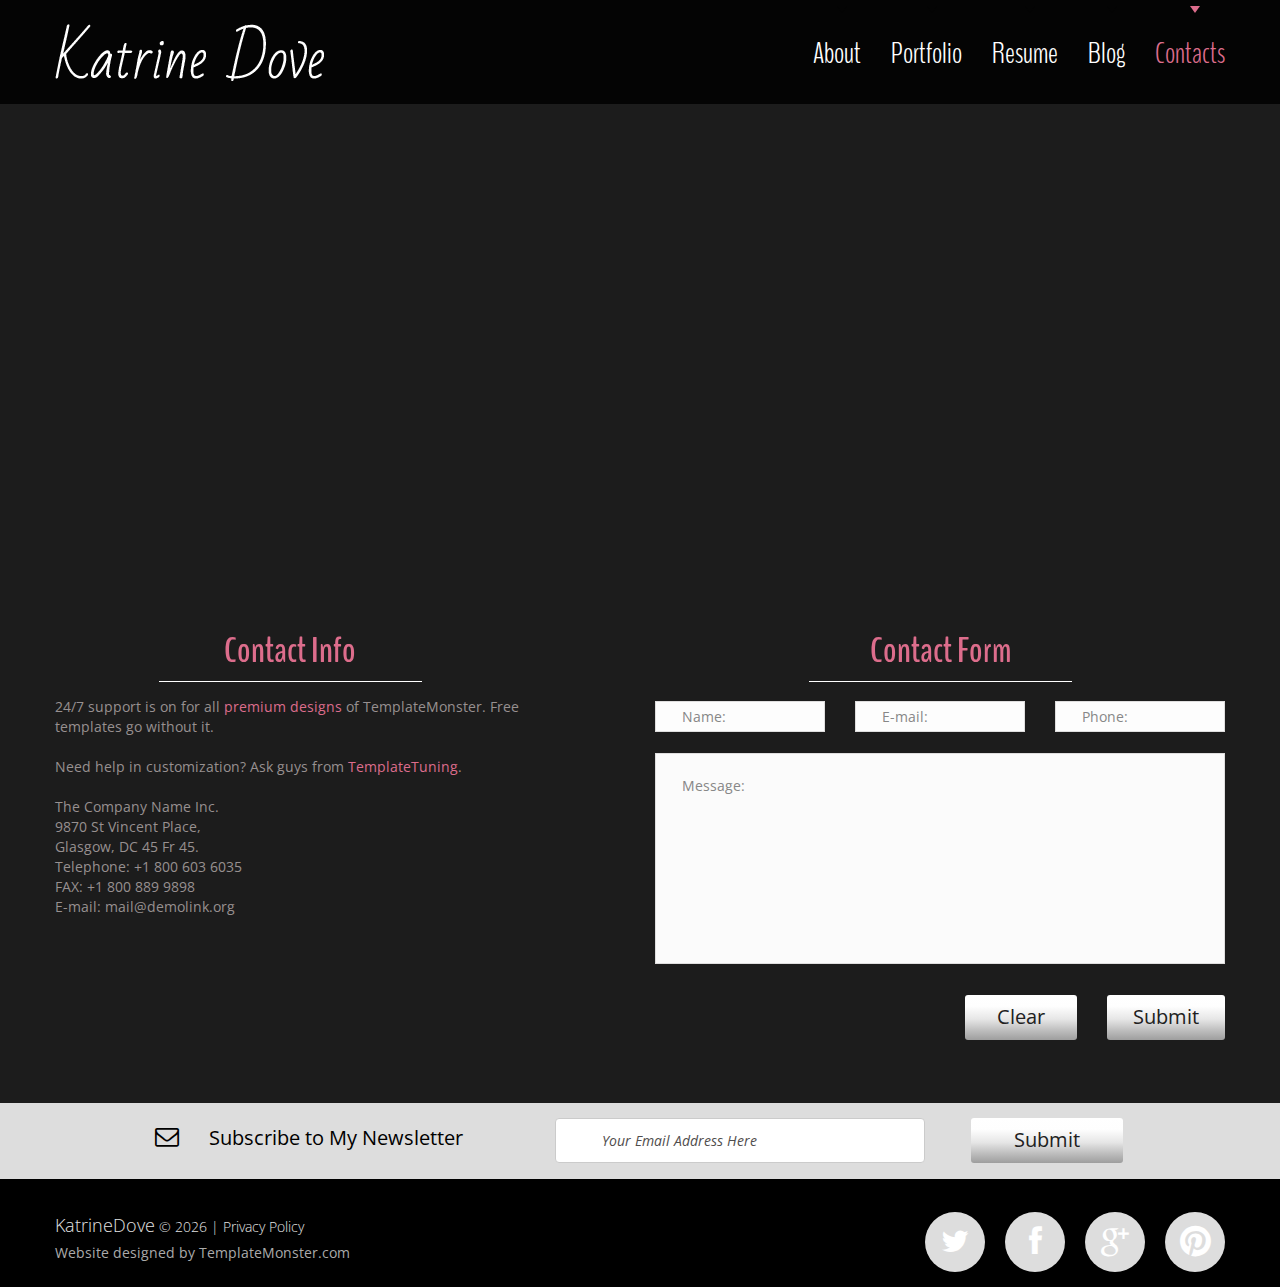
<file: interface/index-4.html>
<!DOCTYPE html>
<html lang="en">
	<head>
		<title>Contacts</title>
		<meta charset="utf-8">
		<meta name="format-detection" content="telephone=no">
		<link rel="icon" href="images/favicon.ico">
		<link rel="shortcut icon" href="images/favicon.ico">
		<link rel="stylesheet" href="css/stuck.css">
		<link rel="stylesheet" href="css/form.css">
		<link rel="stylesheet" href="css/style.css">
		<script src="js/jquery.js"></script>
		<script src="js/jquery-migrate-1.1.1.js"></script>
		<script src="js/script.js"></script>
		<script src="js/superfish.js"></script>
		<script src="js/jquery.equalheights.js"></script>
		<script src="js/jquery.mobilemenu.js"></script>
		<script src="js/jquery.easing.1.3.js"></script>
		<script src="js/tmStickUp.js"></script>
		<script src="js/jquery.ui.totop.js"></script>
		<script src="js/TMForm.js"></script>
		<script src="js/sForm.js"></script>
		<script>
			$(document).ready(function(){
			$().UItoTop({ easingType: 'easeOutQuart' });
			$('#stuck_container').tmStickUp({});
		});
		</script>
		<!--[if lt IE 8]>
		<div style=' clear: both; text-align:center; position: relative;'>
			<a href="http://windows.microsoft.com/en-US/internet-explorer/products/ie/home?ocid=ie6_countdown_bannercode">
				<img src="http://storage.ie6countdown.com/assets/100/images/banners/warning_bar_0000_us.jpg" border="0" height="42" width="820" alt="You are using an outdated browser. For a faster, safer browsing experience, upgrade for free today." />
			</a>
		</div>
		<![endif]-->
		<!--[if lt IE 9]>
			<script src="js/html5shiv.js"></script>
			<link rel="stylesheet" media="screen" href="css/ie.css">
		<![endif]-->
	</head>
	<body class="" id="top">
<!--==============================header=================================-->
		<header>
			<div id="stuck_container">
				<div class="container">
					<div class="row">
						<div class="grid_12">
							<h1>
								<a href="index.html">
									<img src="images/logo.png" alt="Your Happy Family">
								</a>
							</h1>
							<div class="menu_block ">
								<nav class="horizontal-nav full-width horizontalNav-notprocessed">
									<ul class="sf-menu">
										<li><a href="index.html">About</a></li>
										<li><a href="index-1.html">Portfolio</a></li>
										<li><a href="index-2.html">Resume</a></li>
										<li><a href="index-3.html">Blog</a></li>
										<li class="current"><a href="index-4.html">Contacts</a></li>
									</ul>
								</nav>
								<div class="clear"></div>
							</div>
						</div>
					</div>
				</div>
			</div>
		</header>
		<div class="main">
<!--=====================Content======================-->
			<section class="content">
				<div class="container"><div class="ic">More Website Templates @ TemplateMonster.com - May 05, 2014!</div>
					<div class="row">
						<div class="grid_12">
							<div class="map">
								<figure>
									<iframe src="https://www.google.com/maps/embed?pb=!1m14!1m12!1m3!1d24214.807650104907!2d-73.94846048422478!3d40.65521573400813!2m3!1f0!2f0!3f0!3m2!1i1024!2i768!4f13.1!5e0!3m2!1sen!2sus!4v1395650655094" style="border:0"></iframe>
								</figure>
							</div>
						</div>
						<div class="clear"></div>
						<div class="grid_5">
							<h3>Contact Info</h3>
							<p>24/7 support is on for all <span class="color1"><a href="http://www.templatemonster.com/website-templates.php" rel="nofollow">premium designs</a></span> of TemplateMonster. Free templates go without it.</p>
							<p>Need help in customization? Ask guys from <span class="color1"><a href="http://www.templatetuning.com/" rel="nofollow">TemplateTuning</a></span>.</p>
							The Company Name Inc. <br>
							9870 St Vincent Place,<br>
							Glasgow, DC 45 Fr 45.<br>
							Telephone: +1 800 603 6035<br>
							FAX: +1 800 889 9898<br>
							E-mail: <a href="#">mail@demolink.org</a>
						</div>
						<div class="grid_6 preffix_1">
							<h3>Contact Form</h3>
							<form id="form">
								<div class="success_wrapper">
									<div class="success-message">Contact form submitted</div>
								</div>
								<label class="name">
									<input type="text" placeholder="Name:" data-constraints="@Required @JustLetters" />
									<span class="empty-message">*This field is required.</span>
									<span class="error-message">*This is not a valid name.</span>
								</label>
								<label class="email">
									<input type="text" placeholder="E-mail:" data-constraints="@Required @Email" />
									<span class="empty-message">*This field is required.</span>
									<span class="error-message">*This is not a valid email.</span>
								</label>
								<label class="phone">
									<input type="text" placeholder="Phone:" data-constraints="@Required @JustNumbers"/>
									<span class="empty-message">*This field is required.</span>
									<span class="error-message">*This is not a valid phone.</span>
								</label>
								<label class="message">
									<textarea placeholder="Message:" data-constraints='@Required @Length(min=20,max=999999)'></textarea>
									<span class="empty-message">*This field is required.</span>
									<span class="error-message">*The message is too short.</span>
								</label>
								<div>
									<div class="clear"></div>
									<div class="btns">
										<a href="#" data-type="reset" class="btn bt__2">Clear</a>
										<a href="#" data-type="submit" class="btn bt__2">Submit</a>
									</div>
								</div>
							</form>
						</div>
					</div>
				</div>
			</section>
<!--==============================Bot_block=================================-->
			<section class="bottom_block">
				<div class="container">
					<div class="row">
						<div class="grid_5">
							<div class="bot_title">
								<span class="fa fa-envelope-o"></span>Subscribe to My Newsletter
							</div>
						</div>
						<div class="grid_7">
							<form id="newsletter">
								<div class="row">
									<div class="grid_4">
										<div class="rel">
											<div class="success">Your subscrsibe request has been sent!</div>
											<label class="email">
												<input type="email" value="Your Email Address Here" >
												<span class="error">*This is not a valid email address.</span>
												<span class="clear"></span>
											</label>
										</div>
									</div>
									<div class="grid_3">
										<a href="#" class="btn bt__2" data-type="submit">Submit</a>
									</div>
								</div>
							</form>
						</div>
					</div>
				</div>
			</section>
		</div>
<!--==============================footer=================================-->
		<footer>
			<div class="container">
				<div class="row">
					<div class="grid_12">
						<div class="footer_socials">
							<a href="#" class="fa fa-twitter"></a>
							<a href="#" class="fa fa-facebook"></a>
							<a href="#" class="fa fa-google-plus"></a>
							<a href="#" class="fa fa-pinterest"></a>
						</div>
						<div class="copy">
							<span class="brand">KatrineDove</span> &copy; <span id="copyright-year"></span> | <a href="#">Privacy Policy</a>
							<div class="sub_copy">
								Website designed by <a href="http://www.templatemonster.com/" rel="nofollow">TemplateMonster.com</a>
							</div>
						</div>
					</div>
				</div>
			</div>
		</footer>
	</body>
</html>
</file>
<file: interface/css/stuck.css>
#stuck_container {
	background-color: #040404;
	z-index: 999;
	padding: 24px 0 23px;
	-webkit-transition: all 0.4s ease;
	-moz-transition: all 0.4s ease;
	-ms-transition: all 0.4s ease;
	-o-transition: all 0.4s ease;
	transition: all 0.4s ease;
}

.isStuck {	
	-webkit-transition: all 0.2s ease;
	-moz-transition: all 0.2s ease;
	-ms-transition: all 0.2s ease;
	-o-transition: all 0.2s ease;
	transition: all 0.2s ease;
}
.isStuck .menuBox {
	margin: 0;

	-webkit-transition: all 0.4s ease;
	-moz-transition: all 0.4s ease;
	-ms-transition: all 0.4s ease;
	-o-transition: all 0.4s ease;
	transition: all 0.4s ease;
}

@media only screen and (max-width: 979px) {

	#stuck_container {
		position: relative !important;
		box-shadow: none;
		
	}
	.pseudoStickyBlock {
		height: 0 !important;
	}

	.isStuck {
}
}

@media only screen and (max-width: 767px) {

	.isStuck {    

}
}
</file>
<file: interface/css/form.css>
/****Form****/

#form {
	padding-top: 4px;
	position: relative;
}

#form input {
	width: 100%;
	height: 31px;
	float:left;
	background: #fdfdfd;
	box-sizing: border-box;
	-webkit-appearance: none;
	-moz-box-sizing: border-box; /*Firefox 1-3*/
	-webkit-box-sizing: border-box; /* Safari */
	color: #878787;
    font: 14px/20px 'Open Sans', sans-serif;
	border: 1px solid #dfdede;
    padding: 6px 27px 5px;

}


#form textarea {
	width: 100%;
	height: 211px;
	background: #fbfbfb;
	position: relative;
	resize:none;
	overflow: hidden;
	box-sizing: border-box;
	-webkit-appearance: none;
	-moz-box-sizing: border-box; /*Firefox 1-3*/
	-webkit-box-sizing: border-box; /* Safari */
	float:left;
	margin: 0;
	color: #878787;
    font: 14px/20px 'Open Sans', sans-serif;
	border: 1px solid #dfdede;
    padding: 23px 27px 5px;
}



#form ._placeholder {
	transition: 0.5s ease;
	-o-transition: 0.5s ease;
	-webkit-transition: 0.5s ease;
	color: #878787;
    font: 14px/20px 'Open Sans', sans-serif;
	border: 0px solid transparent;
    padding: 6px 27px 5px;
	height: 31px !important;
	width: 100% !important;
	box-sizing: border-box;
	-moz-box-sizing: border-box; /*Firefox 1-3*/
	-webkit-box-sizing: border-box; /* Safari */
	position: absolute;
	right: 0;
	top: 0;
	bottom: 0;
	left: 0;
	cursor: text !important;
	display: block;
}

#form ._placeholder.hidden {
	display: none;
}

#form ._placeholder.focused {
	opacity: 0.3;
}


#form .message ._placeholder {
	height: 100% !important;
	padding-top: 23px;
}
#form label {
	position:relative;
	display: block;
	min-height: 52px;
	float: left;
	width: 170px;
}

#form label+label {
	margin-left: 30px;
}


#form label.message {
	width: 100%;
	position: relative;
	margin-left: 0;
}




#form .error-message, #form .empty-message {
	color: #fff;
	font-size: 11px;
	line-height:14px;
	width:auto;
	position: absolute;
	z-index: 998;
	bottom: 5px;
	opacity: 0;
	right: 5px;
	float:left;
	transition: 0.5s ease;
	-o-transition: 0.5s ease;
	-webkit-transition: 0.5s ease;
}

/*#form .message .error-message, #form .message .empty-message {
	bottom: -16px;
}*/

.message span {
	bottom: -16px !important;
}


#form .invalid .error-message, #form .empty .empty-message {
	opacity: 1;
}

.btns {
	font-size: 0;
	line-height: 0;
	text-align: right;
	padding-top: 31px;
}

.btns .btn.bt__2 {
	min-width: 60px;
	text-align: center;
	margin-top: 0;
	  padding-top: 4px;
    padding-bottom: 6px;
    padding-left: 26px;
    padding-right: 26px;

}

.btns .btn.bt__2+.btn.bt__2 {
	margin-left: 30px;
}

.phone {
	position: relative;
}



.message br {
	height: 0;
	line-height: 0;
}

#form .success-message {
	display: none;
	opacity: 0;
	position: absolute;
	background: #FBFBFB;
	width: 100%;
	height: 52px;
	text-align: center;
	padding: 16px 10px;
	z-index: 990;
	color: #878787;
	box-sizing: border-box;
	-moz-box-sizing: border-box; /*Firefox 1-3*/
	-webkit-box-sizing: border-box; /* Safari */
	transition: 0.5s ease;
	-o-transition: 0.5s ease;
	-webkit-transition: 0.5s ease;
}

#form.success .success-message {
	display: block;
	opacity: 1;
}


/********************Newsletter*******************/


#newsletter {
    overflow: hidden;
}

#newsletter .rel {
    position: relative;
    width: 100%;
    overflow: visible;
}

#newsletter label {
	min-height: 40px;
    width: 100%;
    display: block;
    float: left;
    position: relative;
}


#newsletter input {
   	border: 1px solid #cbcbcb;
    -moz-box-sizing: border-box;
    -webkit-box-sizing: border-box;
    -o-box-sizing: border-box;
    box-sizing: border-box;
    display: block;
    float: left;
    box-shadow: none !important;
    width: 100%;
    background-color: #fff;
    border-radius: 4px !important;
    color: #504d4d;
    font: italic 14px/20px 'Open Sans', sans-serif;
    height: 45px;
    padding: 12px 46px 13px;
    box-shadow: inset 0 0 1px #f4f4f4;
    -moz-box-sizing: border-box;
 -webkit-box-sizing: border-box;
 -o-box-sizing: border-box;
 box-sizing: border-box;
 -webkit-appearance: none;
 transition: 0.5s ease;
    -o-transition: 0.5s ease;
    -webkit-transition: 0.5s ease;
}



#newsletter .btn.bt__2 {

	margin-top: 0 ;
	margin-left: 16px;
	padding-top: 4px;
	padding-bottom: 6px;
	padding-left: 43px;
	padding-right: 43px;
}

#newsletter a:hover {

}


#newsletter .error, #form1 .empty {     
    height:0px;
    bottom: 3px;
    right: 5px;
    text-align: right;
    font-size: 10px;
    line-height: 12px;
    color: #ff0000;
    display: block;
    overflow: hidden;
    z-index: 999;
    padding: 0 0px;
   	border-left: 0 !important;
    -webkit-transition:  0.3s ease-out; 
    -o-transition: all 0.3s ease-out; 
    transition: all 0.3s ease-out; 
    position: absolute;
    -moz-box-sizing: border-box;
    -webkit-box-sizing: border-box;
    -o-box-sizing: border-box;
    box-sizing: border-box;
    }

#newsletter label.invalid .error {
    /*display: block;*/
    height:12px;

}

#newsletter .success {
    width: 100%;
    top: 0px;
    z-index: 999;
    color: #504d4d;
    -moz-box-sizing: border-box;
    -webkit-box-sizing: border-box;
    -o-box-sizing: border-box;
    box-sizing: border-box; 
    display: none;  
    border-radius: 4px;
   	background-color: #fff;
    font: italic 14px/20px 'Open Sans', sans-serif;
    left: 0px;
    padding: 9px 16px 12px;
    height: 45px;
    overflow: hidden;
    padding: 10px;
    -webkit-transition:  0.3s ease-out; 
    -o-transition: all 0.3s ease-out; 
    transition: all 0.3s ease-out; 
    position: absolute;
   	border: 1px solid #cbcbcb;
}

@media only screen and (max-width: 1199px) {
#form label {
	float: none !important;	
	width: 100%;
	margin-left: 0 !important;
}


}


@media only screen and (max-width: 995px) {

#form {
}

#form .success-message {
}


#form input {
	margin-bottom: 10px;
}


#form .success-message {
	width: 100%;
}

.btns {
	padding-right: 0;
}

#form label.email {
	width: 100%;
	margin: 0;
}

.map figure {
	float: left !important;
	margin-right: 0px !important;
}

/*#form input, #form textarea, #form .success-message {
	border: 1px solid #3a5363;
}
*/
}

@media only screen and (max-width: 767px) {




.map figure {
	width: 100% !important;
	float: none !important;
	display: block !important;
	margin-right: 0px !important;
}
  .btns {
		padding-bottom: 0;  
  }
  
  #form textarea {
		height: 300px !important; 
  }

   #form {
 	padding-right: 0;
 }
  
}
@media only screen and (max-width: 479px) {

  #form textarea {
		height: 200px !important;  
  }
}
</file>
<file: interface/css/touchTouch.css>
/* The gallery overlay */

#galleryOverlay{
	width:100%;
	height:100%;
	position:fixed;
	top:0;
	left:0;
	opacity:0;
	z-index:100000;
	background-color:#222;
	background-color:rgba(0,0,0,0.8);
	overflow:hidden;
	display:none;
	
	-moz-transition:opacity 1s ease;
	-webkit-transition:opacity 1s ease;
	transition:opacity 1s ease;
}

/* This class will trigger the animation */

#galleryOverlay.visible{
	opacity:1;
}

#gallerySlider{
	height:100%;
	
	left:0;
	top:0;
	
	width:100%;
	white-space: nowrap;
	position:absolute;
	
	-moz-transition:left 0.4s ease;
	-webkit-transition:left 0.4s ease;
	transition:left 0.4s ease;
}

#gallerySlider .placeholder{
	background: url("../images/preloader.gif") no-repeat center center;
	height: 100%;
	line-height: 1px;
	text-align: center;
	width:100%;
	display:inline-block;
}

/* The before element moves the
 * image halfway from the top */

#gallerySlider .placeholder:before{
	content: "";
	display: inline-block;
	height: 50%;
	width: 1px;
	margin-right:-1px;
}

#gallerySlider .placeholder img{
	display: inline-block;
	max-height: 80%;
	max-width: 80%;
	width: auto !important;
	vertical-align: middle;
}

#gallerySlider.rightSpring{
	-moz-animation: rightSpring 0.3s;
	-webkit-animation: rightSpring 0.3s;
}

#gallerySlider.leftSpring{
	-moz-animation: leftSpring 0.3s;
	-webkit-animation: leftSpring 0.3s;
}

/* Firefox Keyframe Animations */

@-moz-keyframes rightSpring{
	0%{		margin-left:0px;}
	50%{	margin-left:-30px;}
	100%{	margin-left:0px;}
}

@-moz-keyframes leftSpring{
	0%{		margin-left:0px;}
	50%{	margin-left:30px;}
	100%{	margin-left:0px;}
}

/* Safari and Chrome Keyframe Animations */

@-webkit-keyframes rightSpring{
	0%{		margin-left:0px;}
	50%{	margin-left:-30px;}
	100%{	margin-left:0px;}
}

@-webkit-keyframes leftSpring{
	0%{		margin-left:0px;}
	50%{	margin-left:30px;}
	100%{	margin-left:0px;}
}

/* Arrows */

#prevArrow,#nextArrow{
	border:none;
	text-decoration:none;
	background:url('../images/arrowws.png') no-repeat;
	opacity:0.5;
	cursor:pointer;
	position:absolute;
	width:43px;
	height:58px;
	
	top:50%;
	margin-top:-29px;
	
	-moz-transition:opacity 0.2s ease;
	-webkit-transition:opacity 0.2s ease;
	transition:opacity 0.2s ease;
}

#prevArrow:hover, #nextArrow:hover{
	opacity:1;
}

#prevArrow{
	background-position:left top;
	left:40px;
}

#nextArrow{
	background-position:right top;
	right:40px;
}
</file>
<file: interface/css/camera.css>
/**************************
*
*	GENERAL
*
**************************/


.slider_wrapper {
	position: relative;
	text-align: left;
	overflow: hidden;
}

.camera_target_content {
	overflow: visible !important;

}

.camera_wrap {
	display: none;
	position: relative;
	overflow: visible !important;
	z-index: 0;
	margin-bottom: 0 !important;
}


.camera_wrap img {
	max-width: 10000px;
}

.camera_fakehover {
	height: 100%;
	min-height: 60px;
	position: relative;
	width: 100%;
}

.camera_src {
	display: none;
}
.cameraCont, .cameraContents {
	height: 100%;
	position: relative;
	width: 100%;
	z-index: 1;
}
.cameraSlide {
	bottom: 0;
	left: 0;
	position: absolute;
	right: 0;
	top: 0;
	width: 100%;
}
.cameraContent {
	bottom: 0;
	display: none;
	left: 0;
	position: absolute;
	right: 0;
	top: 0;
	width: 100%;
}
.camera_target {
	bottom: 0;
	height: 100%;
	left: 0;
	overflow: hidden;
	position: absolute;
	right: 0;
	text-align: left;
	top: 0;
	width: 100%;
	z-index: 0;
}
.camera_overlayer {
	bottom: 0;
	height: 100%;
	left: 0;
	overflow: hidden;
	position: absolute;
	right: 0;
	top: 0;
	width: 100%;
	z-index: 0;
}
.camera_target_content {
	bottom: 0;
	left: 0;
	overflow: hidden;
	position: absolute;
	right: 0;
	top: 0;
	z-index: 2;
}
.camera_target_content .camera_link {
    background: url(../images/blank.gif);
	display: block;
	height: 100%;
	text-decoration: none;
}
.camera_loader {
    background: #fff url(../images/camera-loader.gif) no-repeat center;
	background: rgba(255, 255, 255, 0.9) url(../images/camera-loader.gif) no-repeat center;
	border: 1px solid #ffffff;
	border-radius: 18px;
	height: 36px;
	left: 50%;
	overflow: hidden;
	position: absolute;
	margin: -18px 0 0 -18px;
	top: 50%;
	width: 36px;
	z-index: 3;
}

.camera_nav_cont {
	height: 65px;
	overflow: hidden;
	position: absolute;
	right: 9px;
	top: 15px;
	width: 120px;
	z-index: 4;
}
.camerarelative {
	overflow: hidden;
	position: relative;
}
.imgFake {
	cursor: pointer;
}
.camera_commands > .camera_stop {
	display: none;	
}


.slide_wrapper .camera_prev{
	background: url(../images/prevnext_bg.png) 0 0 repeat;
	width: 70px;	
	top: 0 !important;
	height: auto !important;
	bottom: 0;
	left: -80px;
	display: block;
	position: absolute;
	opacity: 1 !important;
	transition: 0.5s ease;
	-o-transition: 0.5s ease;
	-webkit-transition: 0.5s ease;
}

.slide_wrapper .camera_prev>span {
	background: url(../images/prev.png) center 0 no-repeat;
	top: 50%;
		
	margin-top: -10px;
	position: absolute;
	display: block;
	height: 20px;
	left: 0;
	right: 0;
}

.slide_wrapper .camera_next>span {
	background: url(../images/next.png) center 0 no-repeat;
	top: 50%;
	margin-top: -10px;
	position: absolute;
	display: block;
	left: 0;
	right: 0;
	height: 20px;
}



.slide_wrapper .camera_next {
	background: url(../images/prevnext_bg.png) 0 0 repeat;
	width: 70px;	
	top: 0  !important;
	bottom: 0;
	height: auto !important;

	right: -80px;
	display: block;
	position: absolute;
	opacity: 1 !important;
	transition: 0.5s ease;
	-o-transition: 0.5s ease;
	-webkit-transition: 0.5s ease;
}

.camera_thumbs_cont {
	z-index: 900;
	position: absolute;
	bottom: 0;
	left: 0;
	right: 0;
}


.camera_thumbs_cont > div {
	float: left;
	width: 100%;

}
.camera_thumbs_cont ul {
	background: url(../images/thumb_bg.png) 0 0 repeat;
	overflow: hidden;
	position: relative;
	width: 100% !important;
	margin: 0 !important;
	margin-left: 0px !important;
	left: 0% !important;
	margin-top: 0px !important;
	text-align: center;
	padding: 10px 0 10px;
}
.camera_thumbs_cont ul li {
	background-color: transparent;
	display: inline-block;
	font-size: 0;
	line-height: 0;
	transition: 0.5s ease;
	-o-transition: 0.5s ease;
	-webkit-transition: 0.5s ease;
}

.camera_thumbs_cont ul li+li  {
	margin-left: 11px !important;
}
.camera_thumbs_cont ul li > img {
	cursor: pointer;
	opacity: 1 !important;
	vertical-align:bottom;
	transition: 0.5s ease;
	-o-transition: 0.5s ease;
	-webkit-transition: 0.5s ease;
}





.camera_thumbs_cont ul li:hover, .camera_thumbs_cont ul li.cameracurrent {
	opacity: 0.5;
}
.camera_clear {
	display: block;
	clear: both;
}
.showIt {
	display: none;
}
.camera_clear {
	clear: both;
	display: block;
	height: 1px;
	margin: -1px 0 25px;
	position: relative;
	text-align: right;
}



.caption {
	position: absolute;
	text-align: center;
	width: 505px;
	height: 505px;
	left: 50%;
	margin-left: -252px;
	top: 50%;
	margin-top: -252px;
	color: #434242;
	background-color: rgba(221,221,221,0.9);
	padding: 74px 90px;
	border-radius: 500px;
	-moz-box-sizing: border-box;
	-webkit-box-sizing: border-box;
	-o-box-sizing: border-box;
	box-sizing: border-box;
}

.caption .title {
	font-size: 48px;
	margin-bottom: 36px;
	line-height: 35px;
	border-bottom: 1px solid #1c1c1c;
	margin: 0 30px 14px;
	padding-bottom: 22px;
	color: #dd6d8c;
}

.caption p {
}

.caption a {
	position: relative;
	top: 6px;
	display: inline-block;
	font-size: 30px;
	line-height: 35px;
	color: #212121;
	padding: 13px 31px 17px;
	background-color: rgba(190,114,134,0.6);
	border-radius: 3px;
}

.caption a:hover {
	background-color: rgba(0,0,0,0.6);
	color: #fff;
}

/**************************
*
*	COLORS & SKINS
*
**************************/




/*.camera_pag  {
	display: block;
	position: absolute;
	bottom: -45px;
	left: 0;
	overflow: hidden;
	z-index: 999;
	text-align: left;

}

.camera_pag_ul {
 	overflow: hidden;


}

.camera_pag ul li {
	float: left;
}

.camera_pag ul li+li {
	margin-left: 1px;
}

.camera_pag ul li span {
	background-color: #323232;
	display: block;
	width: 50px;
	height: 4px;
	overflow: hidden;
	color: transparent;
	text-indent: -100px;
	transition: 0.5s ease;
    -o-transition: 0.5s ease;
    -webkit-transition: 0.5s ease;
}

.camera_pag ul li:hover span, .camera_pag ul li.cameracurrent span {
	cursor: pointer;
	background-color: #fe7676;
}*/




.camera_prev, 
.camera_next {
	display: block;
	position: absolute;
	width: 82px;
	height: 92px;
	left: 50%;
	top: 50%;
	margin-top: -45px;
	margin-left: -332px;
	cursor: pointer;
	z-index: 999;
	background: url(../images/prevnext.png) 0 0 no-repeat;
	transition: 0.5s ease;
    -o-transition: 0.5s ease;
    -webkit-transition: 0.5s ease;
}

.camera_next {
	margin-left: 253px;
	background-position: right 0;
}

.camera_prev:hover,
.camera_next:hover  {
	opacity: 0.7;
}
</file>
<file: interface/css/ie.css>
.some_class {
	behavior: url(js/PIE.htc);
	position: relative;
}

.icon img {
	behavior: url(js/PIE.htc);
	position: absolute;
}

body {
	min-width: 1240px;
}

.form_block .title {
	letter-spacing: -1px;
}

#form .invalid .error-message, 
#form .empty .empty-message {
	display: block;

}

a.gal div {
	display: none;
}

a.gal:hover div {
	display: block;
}

#form .error-message, 
#form .empty-message {
	display: none;
}

a.gal:hover img  {
	filter:progid:DXImageTransform.Microsoft.Alpha(opacity=20);
}

.box ul li:hover img  {
	filter:progid:DXImageTransform.Microsoft.Alpha(opacity=50);
}

.camera_prev:hover,
.camera_next:hover  {
		filter:progid:DXImageTransform.Microsoft.Alpha(opacity=70);
}


#owl .owl-next:hover,
#owl .owl-prev:hover {
		filter:progid:DXImageTransform.Microsoft.Alpha(opacity=80);
}


.caption {
	background-color: #dddddd;
}

.gal_caption {
	background-color: #a56375;
}
</file>
<file: interface/css/style.css>
@import "grid.css";
@import "font-awesome.css";
@import "superfish.css";

@import url(//fonts.googleapis.com/css?family=BenchNine:400);
@import url(//fonts.googleapis.com/css?family=BenchNine:300);
@import url(//fonts.googleapis.com/css?family=BenchNine:700);

@import url(//fonts.googleapis.com/css?family=Open+Sans:400);
@import url(//fonts.googleapis.com/css?family=Open+Sans:300);
@import url(//fonts.googleapis.com/css?family=Open+Sans:600);
@import url(//fonts.googleapis.com/css?family=Open+Sans:700);
@import url(//fonts.googleapis.com/css?family=Open+Sans:400italic);
html {
    width: 100%;

}
a[href^="tel:"] {
 color: inherit;
 text-decoration: none;
}

* {
    -webkit-text-size-adjust: none;
}

body {
    position: relative;
    background-color: #000;
    color: #979090;
    font: 14px/20px 'Open Sans', sans-serif;
}

.ic {
	border:0;
	float:right;
	background:#fff;
	color:#f00;
	width:50%;
	line-height:10px;
	font-size:10px;
	margin:-220% 0 0 0;
	overflow:hidden;
	padding:0
}

strong {
    font-weight: 700;
}

address {
    font-style: normal;
}

p {
    margin-bottom: 20px;
}

input {
    border-radius: 0 !important;
    outline: none !important;
}


img {
    max-width: 100%;
}



/****Heads****/


h1, h2, h3, h4, h5, h6 {
    color: #dd6d8c;
    font-weight: bold;

    text-align: center;
    font-family: 'BenchNine', 'sans-serif';
}

h2 {
    font-size: 55px;
    line-height: 35px;
    position: relative;
    padding-bottom: 20px;
}

h2:after {
    background-color: #a9a9a9;
    width: 263px;
    bottom: 0;
    left: 50%;
    margin-left: -131px;
    content: '';
    position: absolute;
    display: block;
    height: 1px;
}

.page1 h2 {
    padding-top: 72px;
    margin-bottom: 19px;
}

h3 {
    font-size: 36px;
    padding-top: 64px;
    line-height: 35px;
    position: relative;
    padding-bottom: 14px;
    margin-bottom: 15px;
}

h3:after {
    background-color: #fff;
    width: 263px;
    bottom: 0;
    left: 50%;
    margin-left: -131px;
    content: '';
    position: absolute;
    display: block;
    height: 1px;
}

.page1 h3 {
    padding-top: 48px;
    margin-bottom: 18px;
}

.page1 h3.head1 {
    padding-top: 79px;
    margin-bottom: 23px;
}

/****Lists****/


ul {
    padding: 0;
    margin: 0;
    list-style: none;
}

.list {
}

.list li {
    font-size: 18px;
    padding-left: 16px;
    position: relative;

}

.list li+li {
    margin-top: 10px;
}

.list li:after {
    font-family: 'FontAwesome';
    content: '';
    font-size: 20px;
    line-height: 20px;
    color: #d4d4d4;
    position: absolute;
    left: 0;
    top: 0;
}

.list_count {
    float: left;
    width: 65px;
    height: 65px;
    color: #000;
    background-color: #ddd;
    border-radius: 500px;
    text-align: center;
    font-size: 24px;
    line-height: 64px;
    margin-right: 36px;
    margin-top: 3px;
}

.list1 li {
    overflow: hidden;
}

.list1 li+li {
    margin-top: 24px;
}

.list1 li+li+li {
    margin-top: 26px;
}

.list1_title {
    margin-bottom: 22px;
    font-size: 18px;
}

.list1 .td_und {
    display: inline-block;
    margin-left: 20px;
}

.list2 li {
    overflow: hidden;
}

/****Links****/


a {
    text-decoration: none;
    color: inherit;
    outline: none;
    transition: 0.5s ease;
    -o-transition: 0.5s ease;
    -webkit-transition: 0.5s ease;
}

a:hover {
    color: #fe7676;
}

.btn {
    color: #212121;
    display: inline-block;
    border-radius: 3px;
background: rgb(255,255,255); /* Old browsers */
background: -moz-linear-gradient(top, rgba(255,255,255,1) 0%, rgba(254,254,254,1) 25%, rgba(230,230,230,1) 54%, rgba(191,191,191,1) 78%, rgba(158,158,158,1) 100%); /* FF3.6+ */
background: -webkit-gradient(linear, left top, left bottom, color-stop(0%,rgba(255,255,255,1)), color-stop(25%,rgba(254,254,254,1)), color-stop(54%,rgba(230,230,230,1)), color-stop(78%,rgba(191,191,191,1)), color-stop(100%,rgba(158,158,158,1))); /* Chrome,Safari4+ */
background: -webkit-linear-gradient(top, rgba(255,255,255,1) 0%,rgba(254,254,254,1) 25%,rgba(230,230,230,1) 54%,rgba(191,191,191,1) 78%,rgba(158,158,158,1) 100%); /* Chrome10+,Safari5.1+ */
background: -o-linear-gradient(top, rgba(255,255,255,1) 0%,rgba(254,254,254,1) 25%,rgba(230,230,230,1) 54%,rgba(191,191,191,1) 78%,rgba(158,158,158,1) 100%); /* Opera 11.10+ */
background: -ms-linear-gradient(top, rgba(255,255,255,1) 0%,rgba(254,254,254,1) 25%,rgba(230,230,230,1) 54%,rgba(191,191,191,1) 78%,rgba(158,158,158,1) 100%); /* IE10+ */
background: linear-gradient(to bottom, rgba(255,255,255,1) 0%,rgba(254,254,254,1) 25%,rgba(230,230,230,1) 54%,rgba(191,191,191,1) 78%,rgba(158,158,158,1) 100%); /* W3C */
filter: progid:DXImageTransform.Microsoft.gradient( startColorstr='#ffffff', endColorstr='#9e9e9e',GradientType=0 ); /* IE6-9 */
}

.btn.bt__1 {
    font-size: 30px;
    line-height: 35px;
    padding: 13px 42px 17px;
    position: absolute;
    right: 0;
    top: 26px;
}

.btn.bt__2 {
    font-size: 20px;
    line-height: 35px;
    padding: 5px 35px 8px;
    margin-top: 29px;
}


/****classes****/

.mb__0 {
    margin-bottom: 0px !important;
}
.m0 {
    margin: 0 !important;
}
.pad0 {
    padding: 0 !important;
}

.pad1 {
}


.img_inner {
    max-width: 100%;
    -moz-box-sizing: border-box;
    -webkit-box-sizing: border-box;
    -o-box-sizing: border-box;
    box-sizing: border-box;
    margin-bottom: 27px;
    margin-top: 8px;
}



.fleft {
    float: left;
    width: auto !important;
    margin-right: 30px;
    margin-bottom: 0px;
    margin-top: 3px;
}

.page1 .fleft {
    margin-top: 8px;
}

.rel {
    position: relative;
}


.oh {
    overflow: hidden;
}
.fright {
    float: right !important;
}
.upp {
    text-transform: uppercase;
}

.alright {
    text-align: right;
}
.center {
    text-align: center;
}
.wrapper, .extra_wrapper {
    overflow: hidden;
}
.clear {
    float: none !important;
    clear: both;
}

.oh {
    overflow: hidden;
}

.nowrap {
    white-space: nowrap;
}


/*header*/

header {
    display: block;
    position: relative;
}


header h1 {
    position: relative;
    text-align: center;
    float: left;
}


header h1 a {
    display: inline-block;
    overflow: hidden;
    font-size: 0;
    line-height: 0;    
    text-indent: -999px;
    transition: 0s ease;
    -o-transition: 0s ease;
    -webkit-transition: 0s ease;
}

header h1 a img {
    display: block;
}

.main {
    background-color: #1c1c1c;
}
/**Content**/

.content {
    padding-bottom: 63px;
}

.cont_pad1 {
    padding-bottom: 155px;
}

.page1 .content {
    padding-bottom: 81px;
}

.cont__1 h3 {
    font-weight: 300;
}

.cont__1 h3.head1 {
    padding-top: 60px;
}

/*Blocks*/
.block1 {
    background-color: #a56375;
    color: #fff;
    font-size: 36px;
    line-height: 35px;
    padding: 26px 0 37px;
}

.block1 p {
    margin-bottom: 0;
    padding-right: 250px;
}

.block2 {
    font-size: 20px;
    padding-top: 16px;
}

.block2 +.block2  {
    padding-top: 56px;
}

.block2 +.block2  .block2_title {
    padding-bottom: 6px;
}

.block2_title {
    margin-bottom: 18px;
}

.blog {
    padding-top: 65px;
    overflow: hidden;
}

.blog h3 {
    text-align: left;
    padding-top: 0;
    padding-bottom: 0;
    margin-bottom: 20px;
}

.blog h3:after {
    display: none;
}

.blog time {
    padding-top: 12px;
    margin-top: 2px;
    color: #000;
    text-align: center;
    width: 65px;
    height: 65px;
    background-color: #ddd;
    border-radius: 500px;
    display: block;
    float: left;
    font-size: 24px;
    margin-right: 34px;
    -moz-box-sizing: border-box;
    -webkit-box-sizing: border-box;
    -o-box-sizing: border-box;
    box-sizing: border-box;
}

.blog time span {
    padding-top: 2px;
    font-size: 18px;
    display: block;
}

.blog+.blog {
    padding-top: 62px;
}

.blog .bt__2 {
    padding-top: 4px;
    padding-bottom: 6px;
    padding-left: 26px;
    padding-right: 26px;
    margin-top: 25px;
}

/**Gallery**/

.gal_item {
    display: block;
    position: relative;
    margin-bottom: 30px;
}

.gal_item img {
    width: 100%;
    position: relative;
}

.gal_item .gal_caption {
    position: absolute;
    bottom: 0;
    right: 0;
    background-color: rgba(190,114,134,0.63);
    color: #fff;
    font: 300 30px/35px 'BenchNine', 'sans-serif';
    padding: 3px 0 8px 30px;
    width: 153px;
    left: auto;
    -moz-box-sizing: border-box;
    -webkit-box-sizing: border-box;
    -o-box-sizing: border-box;
    box-sizing: border-box;
    transition: 0.5s ease;
    -o-transition: 0.5s ease;
    -webkit-transition: 0.5s ease;
    z-index: 3;
}

.gal_item:hover .gal_caption {
    width: 100%;
}

.gal_magnify {
    position: absolute;
    display: block;
    background: url(../images/magnify.png) center -100px no-repeat;
    width: 100%;
    height: 100%;
    top: 0;
    left: 0;
    z-index: 2;
     transition: 0.5s ease;
    -o-transition: 0.5s ease;
    -webkit-transition: 0.5s ease;
}

.gal_item:hover .gal_magnify {
    background-position: center center;
}

.gall__1 h3 {
    padding-top: 65px;
    margin-bottom: 38px;
}

.gall__1 .gal_item {
    margin-bottom: 0;
}

.gall__1  .gal_caption {
    padding-left: 15px;
}

/**Bot block**/

.bottom_block {
    background-color: #ddd;
    color: #000;
    font-size: 20px;
    line-height: 35px;
    padding: 15px 0 16px;
}

.bottom_block .fa {
    font-size: 24px;
    margin-right: 30px;
    margin-top: 5px;
}

.bot_title {
    margin-left: 100px;
    margin-top: 2px;
}

/**Map**/

.color1 {
    color: #dd6d8c;
}

.color1 a:hover, a.color1:hover {
    color: #7e7a7a;
}

.color2 {
    color: #7e7a7a;
}

.td_und {
    text-decoration: underline;
}

.map {
    overflow: hidden;
    position: relative;
    padding-top: 65px;
    top: 2px;
}


.map figure {
    margin-bottom: 1px;
    position: relative;
    display: block;
    width: 100%;
    -moz-box-sizing: border-box;
    -webkit-box-sizing: border-box;
    -o-box-sizing: border-box;
    box-sizing: border-box;
}

.map figure iframe {
    width: 100%;
    height: 399px;
    max-width: 100%;
}
.map address {
    padding-top: 30px;
    display: block;
}

.map address dt {
    color: #3b3a3a;
    font-weight: bold;
    margin-bottom: 20px;
}

.map address+address {
    margin-top: 23px;
}

 address dd span {
    min-width: 84px;
    display: inline-block;
    text-align: left;
}

.map address dd span.col1 {
    min-width: 0;
}

/**Footer**/

footer {
    display: block;
    color: #e2e2e2;
    padding: 33px 0 15px;
}

.copy {
    float: left;
    padding-top: 5px;
    font-weight: 300;
}

.copy .brand {
    position: relative;
    top: -2px;
    font-size: 18px;
}

.footer_socials {
    float: right;
}

.footer_socials .fa {
    border-radius: 500px;
    background-color: #ddd;
    color: #fff;
    width: 60px;
    height: 60px;
    text-align: center;
    line-height: 60px;
    font-size: 30px;
    display: block;
    float: left;
}

.footer_socials .fa:hover {
    background-color: #dd6d8c;
}

.footer_socials .fa.fa-pinterest {
    font-size: 36px;
}

.footer_socials .fa+.fa{
    margin-left: 20px;
}

.sub_copy {
    font-weight: normal;
    padding-top: 6px;
    color: #aaa;
}

#toTop {
    display: none;
    text-decoration: none;
    position: fixed;
    bottom: 40px;
    left: 51%;
    margin-left: 670px;
    overflow: hidden;
    width: 49px;
    height: 49px;
    border: none;
    text-indent: -999px;
    z-index: 20;
    background: url(../images/totop.png) no-repeat left 0;
    transition: 0s ease;
    -o-transition: 0s ease;
    -webkit-transition: 0s ease;
}
#toTop:hover {
    outline: none;
    background-position: right 0;
}

/*==================================RESPONSIVE LAYOUTS===============================================*/
@media only screen and (max-width: 1199px) {
   
    .extra_wrapper {
        overflow: visible;
    } 

    #newsletter {
        padding-right: 0;
    }

}

@media only screen and (max-width: 979px) {

#newsletter input {
    padding-left: 20px;
    padding-right: 20px;
}

.bottom_block .fa {
}

.bottom_block  {
    font-size: 18px;
}

.map address+address {
    float: left;
}
 .map figure,  
 .map figure iframe,  
 #form input,  
 #form textarea,  
 #form .success {
    width: 100% !important;
    float: none !important;
}
 #form .success {
     -moz-box-sizing: border-box;
     -webkit-box-sizing: border-box;
     -o-box-sizing: border-box;
     box-sizing: border-box;
}
 .map figure {
 height: auto !important;
}


.map figure {
	margin-bottom: 15px;
}

.nowrap {
    white-space: normal;
}

.fleft {
    margin-bottom: 20px;
}

h3:after {
    width: 200px;
    margin-left: -100px;
}

.caption {
    padding-top: 120px;
}

.caption p+p {
    display: none;
}

}

@media only screen and (max-width: 767px) {

#newsletter .btn.bt__2 {
    margin-left: 0;
    margin-top: 20px;
}

.bot_title {
    margin-left: 0;
    margin-bottom: 20px;
}

.footer_socials, .copy {
    float: none;
}

.footer_socials {
    overflow: hidden;
    margin-bottom: 25px;
}

.caption {
    display: none;
}

.block1 p {
    padding-right: 0;
    font-size: 16px;
}

.btn.bt__1 {
    position: static;
    margin-top: 22px;
}

.camera_prev {
    margin-left: -82px;
}

.camera_next {
    margin-left: 0;
}

.map address {
    float: none;
    margin-left: 0 !important;
 }

.map address +address {
    margin-top: 30px;
}


header h1 {
	display: block;
	width: auto;
    margin-left: 0;
    position: relative;
	height: auto;
}

.img_inner {
width: 100% !important;
float: none !important;
margin-right: 0 !important;
margin-bottom: 20px !important;
}

h1 a {
	max-width: 90%;
}


.img_inner img {
	width: 100%;
}


 header h1 {
 margin-bottom: 20px;
 float: none;
 left: 0;
 text-align: center;
}
 header h1 a {
 	width: auto;
 	display: inline-block;
 height: auto;
}
 header h1 a img {
}

 .map {
 	padding-right: 0px !important;
 }

 .map figure iframe {
 width: 100%;
 height: 300px;
}
 .map address {
 	margin-right: 0;
}


 .content .noresize {
 width: auto !important;
 float: left !important;
 margin-right: 20px !important;
 margin-top: 4px !important;
}

 .img_inner {
 margin-top: 30px;
}

.none {
    clear: both;
}

.list2 li {
    margin-top: 10px;
}

}


@media only screen and (max-width: 479px) {


.footer_socials .fa + .fa {
    margin-left: 8px;
}

.sub_copy {
    font-size: 13px;
}

}
</file>
